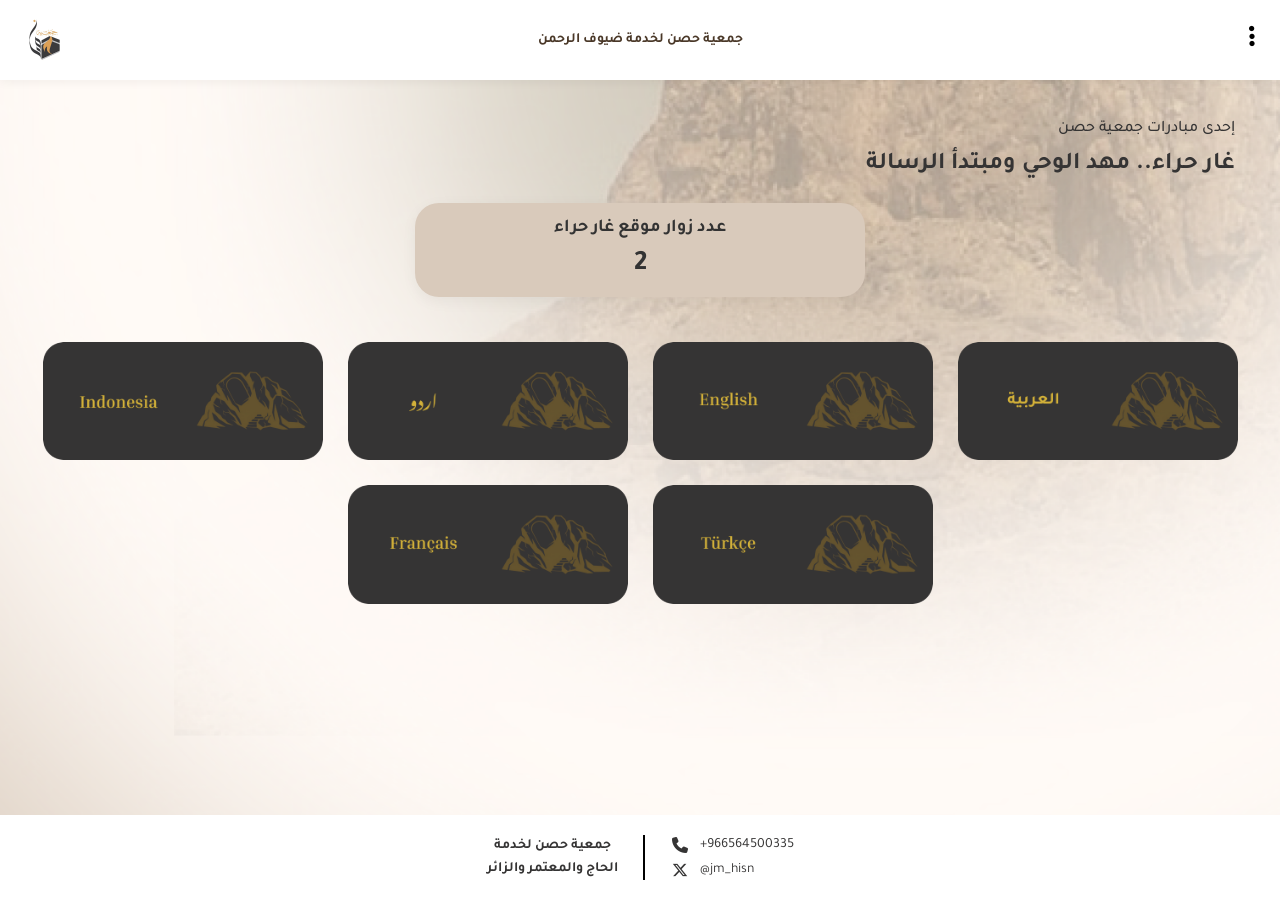
<file: index.html>
<!DOCTYPE html>
<html lang="ar" dir="rtl">
<head>
    <meta charset="UTF-8">
    <meta name="viewport" content="width=device-width, initial-scale=1.0">
    <title>Gar Hira | غار حراء</title>
    <link rel="preconnect" href="https://fonts.googleapis.com">
    <link rel="preconnect" href="https://fonts.gstatic.com" crossorigin>
    <link href="https://fonts.googleapis.com/css2?family=Amiri:wght@700&family=Tajawal:wght@500;700&display=swap" rel="stylesheet">
    <link href="https://fonts.googleapis.com/css2?family=Amiri:wght@700&family=Tajawal:wght@500;700&family=Noto+Nastaliq+Urdu:wght@400;700&display=swap" rel="stylesheet">
    <link rel="stylesheet" href="https://cdnjs.cloudflare.com/ajax/libs/font-awesome/6.5.1/css/all.min.css">
    <link rel="stylesheet" href="style.css">
    <meta name="viewport" content="width=device-width, initial-scale=1.0">
<script async src="https://www.googletagmanager.com/gtag/js?id=G-7QWNGRC65B"></script>
<script>
  window.dataLayer = window.dataLayer || [];
  function gtag(){dataLayer.push(arguments);}
  gtag('js', new Date());

  gtag('config', 'G-7QWNGRC65B');
</script>
</head>
<body>

<header>
    <div class="menu-btn" onclick="toggleDropdown()">
        <i class="fa-solid fa-ellipsis-vertical"></i>
        
        <div class="dropdown-menu" id="myDropdown">
            <a href="https://www.hisn.org.sa/" target="_blank" class="association-card">
                <div class="card-icon">
                    <i class="fa-solid fa-globe"></i>
                </div>
                <div class="card-content">
                    <span class="card-label">الموقع الرسمي</span>
                    <h4 class="card-title">موقع جمعية حصن</h4>
                </div>
                <div class="card-arrow">
                    <i class="fa-solid fa-chevron-right"></i>
                </div>
            </a>
        </div>
    </div>

    <div class="logo-area">
        <img src="logo.png.jpg" alt="Hisn Association Logo">
        <div class="logo-text">جمعية حصن لخدمة ضيوف الرحمن</div>
    </div>
</header>

    <section class="hero-section">
        <p class="sub-title">إحدى مبادرات جمعية حصن</p>
        <h1>غار حراء.. مهد الوحي ومبتدأ الرسالة</h1>
    </section>
<div class="custom-visitor-card">
    <h3 class="visitor-title">عدد زوار موقع غار حراء</h3>
    <div class="visitor-counter-box">
        <span id="ga-active-users">1</span>
    </div>
</div>
    <section class="lang-list">
        <a href="ar.html" class="lang-box"><img src="ar-btn.png.png" alt="العربية"></a>
        <a href="en.html" class="lang-box"><img src="en-btn.png.png" alt="English"></a>
        <a href="ur.html" class="lang-box"><img src="ur-btn.png.png" alt="اردو"></a>
        <a href="id.html" class="lang-box"><img src="id-btn.png.png" alt="Indonesia"></a>
        <a href="tr.html" class="lang-box"><img src="tr-btn.png.png" alt="Türkçe"></a>
        <a href="fr.html" class="lang-box"><img src="fr-btn.png.png" alt="Français"></a>
    </section>

    <footer>
        <div class="footer-container">
            <div class="footer-right">
                <div class="contact-item">
                    <span>+966564500335</span>
                    <i class="fa-solid fa-phone"></i>
                </div>
                <div class="contact-item">
                    <span>@jm_hisn</span>
                    <i class="fa-brands fa-x-twitter"></i>
                </div>
            </div>
            <div class="footer-divider"></div>
            <div class="footer-left">
                <p>جمعية حصن لخدمة</p>
                <p>الحاج والمعتمر والزائر</p>
            </div>
        </div>
    </footer>
<script>
function toggleDropdown() {
    document.getElementById("myDropdown").classList.toggle("show");
}

window.onclick = function(event) {
    if (!event.target.matches('.menu-btn') && !event.target.matches('.menu-btn *')) {
        var dropdowns = document.getElementsByClassName("dropdown-menu");
        for (var i = 0; i < dropdowns.length; i++) {
            var openDropdown = dropdowns[i];
            if (openDropdown.classList.contains('show')) {
                openDropdown.classList.remove('show');
            }
        }
    }
}
</script>
<script>
  window.addEventListener('load', function() {
      if (typeof gtag === 'function') {
          gtag('event', 'screen_view', {
              'app_name': 'hisn_project_counter',
              'screen_name': 'Main Screen Counter'
          });
          
          let counterElement = document.getElementById('ga-active-users');
          if (counterElement) {
              let gaCount = localStorage.getItem('ga_cached_views') || 1;
              gaCount = parseInt(gaCount) + 1;
              localStorage.setItem('ga_cached_views', gaCount);
              
              counterElement.innerText = gaCount.toLocaleString();
              counterElement.style.fontSize = "28px";
              counterElement.style.fontWeight = "bold";
              counterElement.style.color = "#333333";
          }
      }
  });
</script>
</body>
</html>
</file>
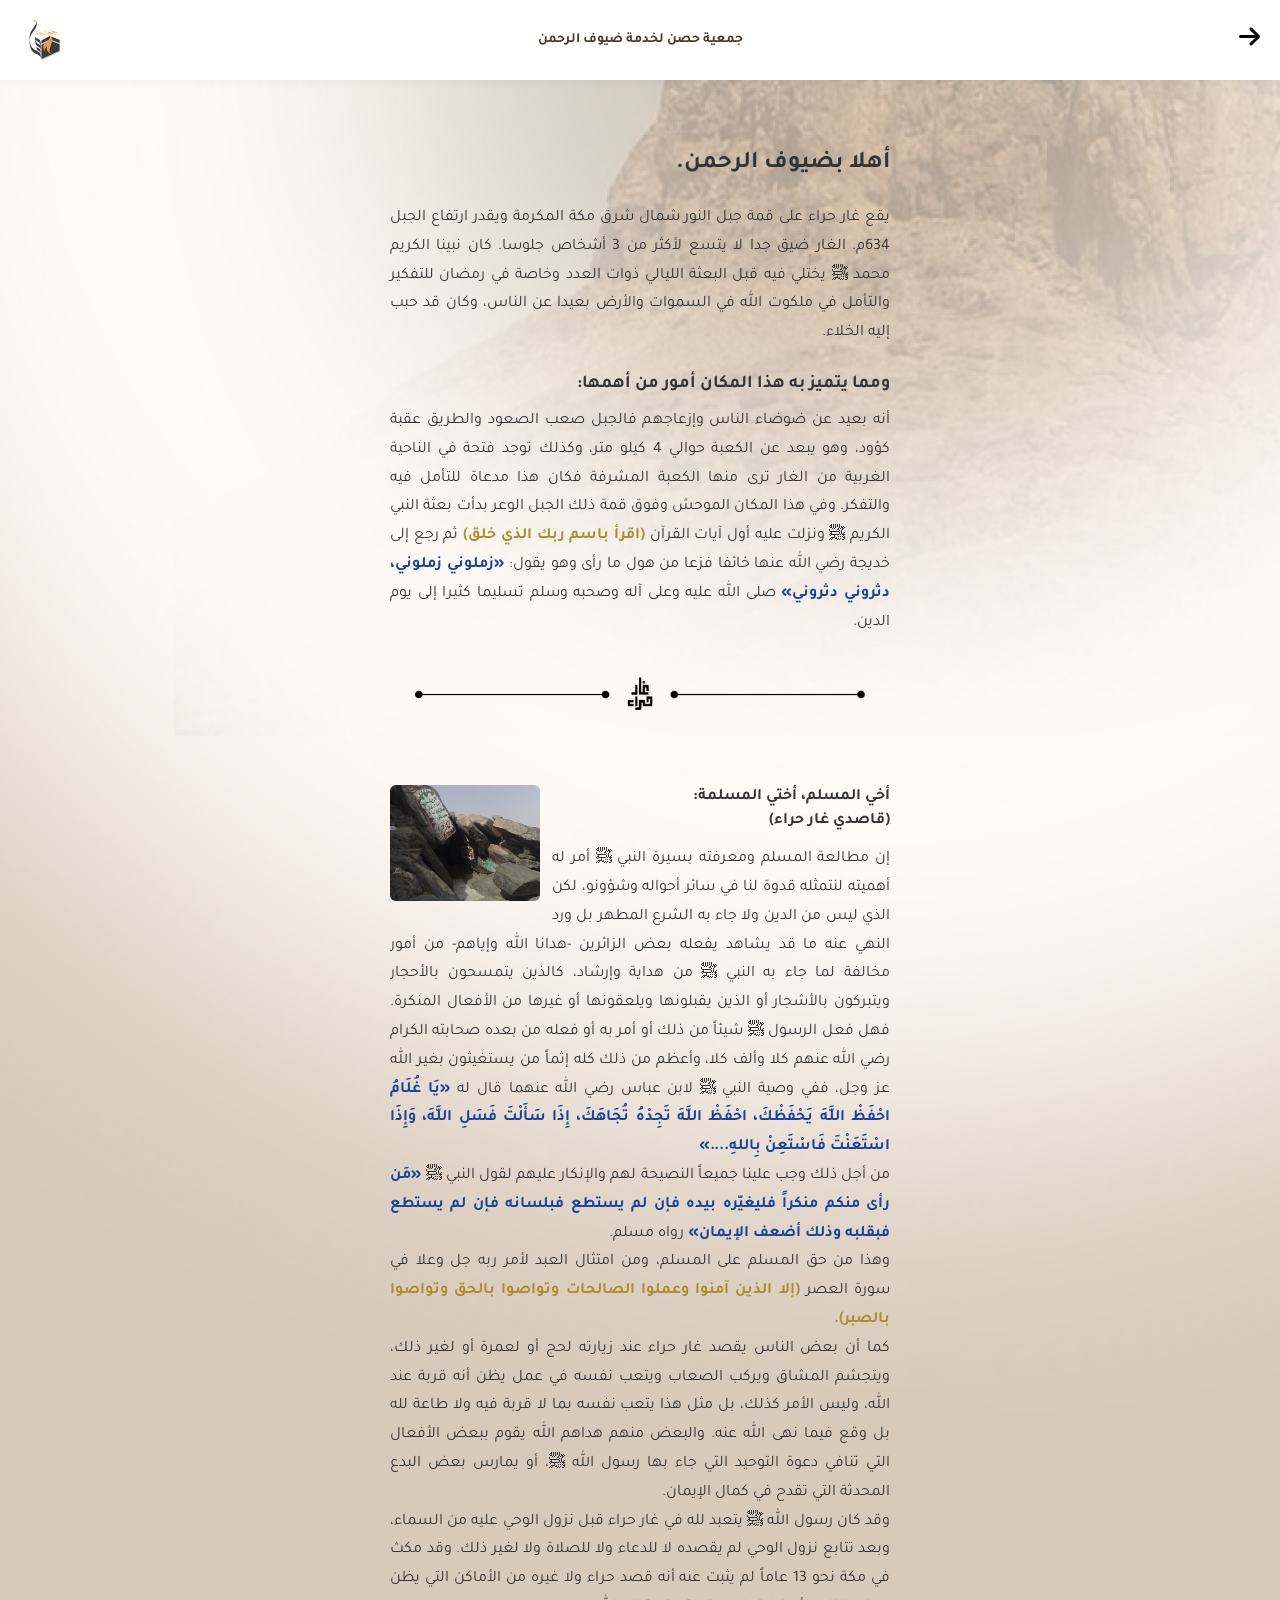
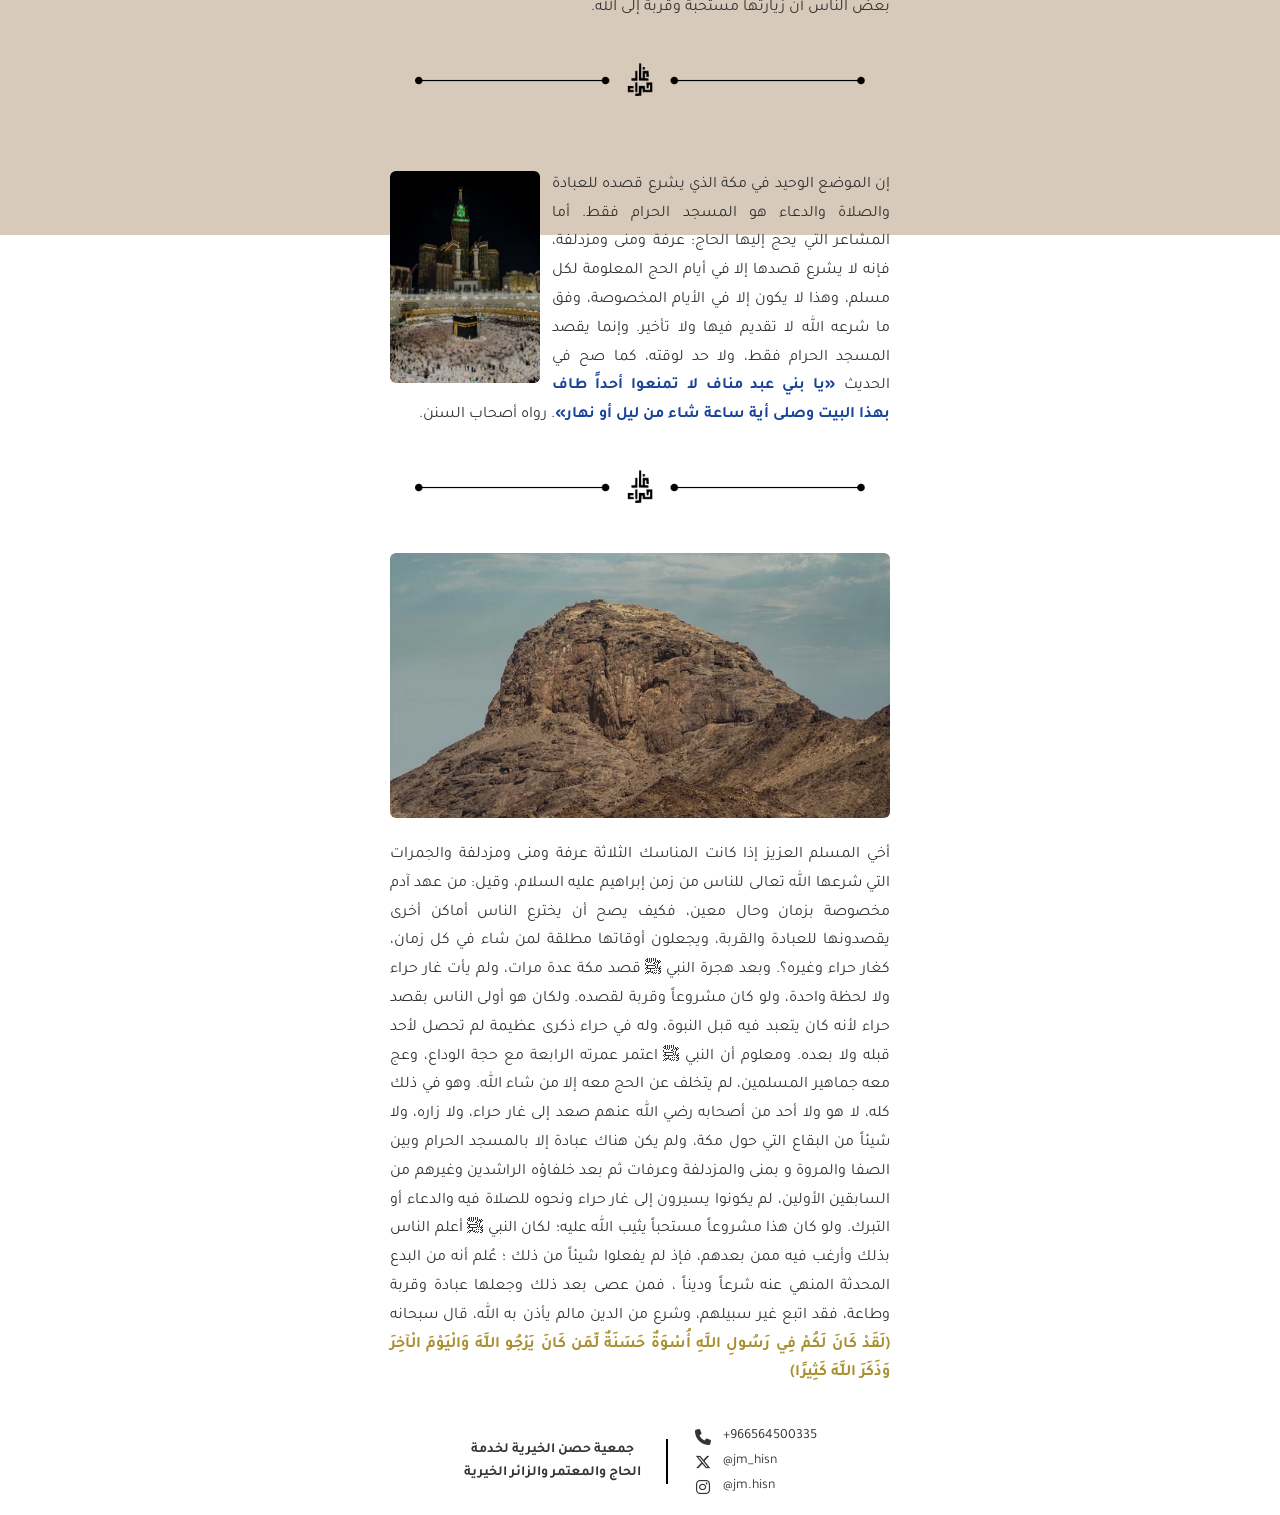
<file: ar.html>
<!DOCTYPE html>
<html lang="ar" dir="rtl">
<head>
    <meta charset="UTF-8">
    <meta name="viewport" content="width=device-width, initial-scale=1.0">
    <title>غار حراء | الصفحة الرئيسية</title>
    <link rel="preconnect" href="https://fonts.googleapis.com">
    <link rel="preconnect" href="https://fonts.gstatic.com" crossorigin>
    <link href="https://fonts.googleapis.com/css2?family=Tajawal:wght@500;700&display=swap" rel="stylesheet">
    <link rel="stylesheet" href="https://cdnjs.cloudflare.com/ajax/libs/font-awesome/6.5.1/css/all.min.css">
    <link rel="stylesheet" href="ar-style.css">
</head>
<body>

    <header>
        <a href="index.html" class="menu-btn">
            <i class="fa-solid fa-arrow-right"></i>
        </a>
        <div class="logo-area">
            <div class="logo-text">جمعية حصن لخدمة ضيوف الرحمن</div>
            <img src="logo.png.jpg" alt="شعار جمعية حصن">
        </div>
    </header>

    <main class="content-wrapper">
        <section class="article-section">
            <h2>أهلا بضيوف الرحمن.</h2>
            <p>يقع غار حراء على قمة جبل النور شمال شرق مكة المكرمة ويقدر ارتفاع الجبل 634م. الغار ضيق جدا لا يتسع لأكثر من 3 أشخاص جلوسا. كان نبينا الكريم محمد ﷺ يختلي فيه قبل البعثة الليالي ذوات العدد وخاصة في رمضان للتفكير والتأمل في ملكوت الله في السموات والأرض بعيدا عن الناس، وكان قد حبب إليه الخلاء.</p>
            
            <h3>ومما يتميز به هذا المكان أمور من أهمها:</h3>
            <p>أنه بعيد عن ضوضاء الناس وإزعاجهم فالجبل صعب الصعود والطريق عقبة كؤود، وهو يبعد عن الكعبة حوالي 4 كيلو متر، وكذلك توجد فتحة في الناحية الغربية من الغار ترى منها الكعبة المشرفة فكان هذا مدعاة للتأمل فيه والتفكر. وفي هذا المكان الموحش وفوق قمة ذلك الجبل الوعر بدأت بعثة النبي الكريم ﷺ ونزلت عليه أول آيات القرآن <span class="highlight-gold">(اقرأ باسم ربك الذي خلق)</span> ثم رجع إلى خديجة رضي الله عنها خائفا فزعا من هول ما رأى وهو يقول: <span class="highlight-blue">«زملوني زملوني، دثروني دثروني»</span> صلى الله عليه وعلى آله وصحبه وسلم تسليما كثيرا إلى يوم الدين.</p>
            
            <div class="divider-wrapper">
                <img src="ghara-title.png" alt="غار حراء" class="divider-image">
            </div>
        </section>

        <section class="info-section">
            <div class="info-block">
                <img src="ghar-photo.png" alt="صورة غار حراء" class="info-image">
                <h4 class="info-header">أخي المسلم، أختي المسلمة:<br>(قاصدي غار حراء)</h4>
                <p>إن مطالعة المسلم ومعرفته بسيرة النبي ﷺ أمر له أهميته لنتمثله قدوة لنا في سائر أحواله وشؤونو، لكن الذي ليس من الدين ولا جاء به الشرع المطهر بل ورد النهي عنه ما قد يشاهد يفعله بعض الزائرين -هدانا الله وإياهم- من أمور مخالفة لما جاء به النبي ﷺ من هداية وإرشاد، كالذين يتمسحون بالأحجار ويتبركون بالأشجار أو الذين يقبلونها ويلعقونها أو غيرها من الأفعال المنكرة. فهل فعل الرسول ﷺ شيئاً من ذلك أو أمر به أو فعله من بعده صحابته الكرام رضي الله عنهم كلا وألف كلا، وأعظم من ذلك كله إثماً من يستغيثون بغير الله عز وجل، ففي وصية النبي ﷺ لابن عباس رضي الله عنهما قال له <span class="highlight-blue">«يَا غُلَامُ احْفَظْ اللَّهَ يَحْفَظْكَ، احْفَظْ اللَّهَ تَجِدْهُ تُجَاهَكَ، إِذَا سَأَلْتَ فَسَلِ اللَّهَ، وَإِذَا اسْتَعَنْتَ فَاسْتَعِنْ بِاللهِ....»</span></p>
            </div>
        </section>

        <section class="article-section no-space-paragraphs">
            <p>من أجل ذلك وجب علينا جميعاً النصيحة لهم والإنكار عليهم لقول النبي ﷺ <span class="highlight-blue">«مَن رأى منكم منكراً فليغيّره بيده فإن لم يستطع فبلسانه فإن لم يستطع فبقلبه وذلك أضعف الإيمان»</span> رواه مسلم.</p>
            <p>وهذا من حق المسلم على المسلم، ومن امتثال العبد لأمر ربه جل وعلا في سورة العصر <span class="highlight-gold">(إلا الذين آمنوا وعملوا الصالحات وتواصوا بالحق وتواصوا بالصبر).</span></p>
            <p>كما أن بعض الناس يقصد غار حراء عند زيارته لحج أو لعمرة أو لغير ذلك، ويتجشم المشاق ويركب الصعاب ويتعب نفسه في عمل يظن أنه قربة عند الله، وليس الأمر كذلك، بل مثل هذا يتعب نفسه بما لا قربة فيه ولا طاعة لله بل وقع فيما نهى الله عنه. والبعض منهم هداهم الله يقوم ببعض الأفعال التي تنافي دعوة التوحيد التي جاء بها رسول الله ﷺ، أو يمارس بعض البدع المحدثة التي تقدح في كمال الإيمان.</p>
            <p>وقد كان رسول الله ﷺ يتعبد لله في غار حراء قبل نزول الوحي عليه من السماء، وبعد تتابع نزول الوحي لم يقصده لا للدعاء ولا للصلاة ولا لغير ذلك. وقد مكث في مكة نحو 13 عاماً لم يثبت عنه أنه قصد حراء ولا غيره من الأماكن التي يظن بعض الناس أن زيارتها مستحبة وقربة إلى الله.</p>
            
            <div class="divider-wrapper">
                <img src="ghara-title.png" alt="غار حراء">
            </div>
        </section>

        <section class="info-section">
            <div class="info-block">
                <img src="haram-photo.png" alt="المسجد الحرام" class="info-image">
                <p>إن الموضع الوحيد في مكة الذي يشرع قصده للعبادة والصلاة والدعاء هو المسجد الحرام فقط. أما المشاعر التي يحج إليها الحاج: عرفة ومنى ومزدلفة، فإنه لا يشرع قصدها إلا في أيام الحج المعلومة لكل مسلم، وهذا لا يكون إلا في الأيام المخصوصة، وفق ما شرعه الله لا تقديم فيها ولا تأخير. وإنما يقصد المسجد الحرام فقط، ولا حد لوقته، كما صح في الحديث <span class="highlight-blue">«يا بني عبد مناف لا تمنعوا أحداً طاف بهذا البيت وصلى أية ساعة شاء من ليل أو نهار»</span>. رواه أصحاب السنن.</p>
            </div>
        </section>

        <section class="article-section no-space-paragraphs">
            <div class="divider-wrapper">
                <img src="ghara-title.png" alt="غار حراء">
            </div>
            <div class="full-width-image-wrapper">
                <img src="mountain-photo.png" alt="جبل النور">
            </div>
            <p>أخي المسلم العزيز إذا كانت المناسك الثلاثة عرفة ومنى ومزدلفة والجمرات التي شرعها الله تعالى للناس من زمن إبراهيم عليه السلام، وقيل: من عهد آدم مخصوصة بزمان وحال معين، فكيف يصح أن يخترع الناس أماكن أخرى يقصدونها للعبادة والقربة، ويجعلون أوقاتها مطلقة لمن شاء في كل زمان، كغار حراء وغيره؟. وبعد هجرة النبي ﷺ قصد مكة عدة مرات، ولم يأت غار حراء ولا لحظة واحدة، ولو كان مشروعاً وقربة لقصده. ولكان هو أولى الناس بقصد حراء لأنه كان يتعبد فيه قبل النبوة، وله في حراء ذكرى عظيمة لم تحصل لأحد قبله ولا بعده. ومعلوم أن النبي ﷺ اعتمر عمرته الرابعة مع حجة الوداع، وعج معه جماهير المسلمين، لم يتخلف عن الحج معه إلا من شاء الله. وهو في ذلك كله، لا هو ولا أحد من أصحابه رضي الله عنهم صعد إلى غار حراء، ولا زاره، ولا شيئاً من البقاع التي حول مكة، ولم يكن هناك عبادة إلا بالمسجد الحرام وبين الصفا والمروة و بمنى والمزدلفة وعرفات ثم بعد خلفاؤه الراشدين وغيرهم من السابقين الأولين، لم يكونوا يسيرون إلى غار حراء ونحوه للصلاة فيه والدعاء أو التبرك. ولو كان هذا مشروعاً مستحباً يثيب الله عليه؛ لكان النبي ﷺ أعلم الناس بذلك وأرغب فيه ممن بعدهم، فإذ لم يفعلوا شيئاً من ذلك ؛ عُلم أنه من البدع المحدثة المنهي عنه شرعاً وديناً ، فمن عصى بعد ذلك وجعلها عبادة وقربة وطاعة، فقد اتبع غير سبيلهم، وشرع من الدين مالم يأذن به الله، قال سبحانه <span class="highlight-gold">(لَقَدْ كَانَ لَكُمْ فِي رَسُولِ اللَّهِ أُسْوَةٌ حَسَنَةٌ لِّمَن كَانَ يَرْجُو اللَّهَ وَالْيَوْمَ الْآخِرَ وَذَكَرَ اللَّهَ كَثِيرًا)</span></p>
        </section>
    </main>

<footer>
        <div class="footer-container">
            <div class="footer-right">
                <div class="contact-item">
                    <span>+966564500335</span>
                    <i class="fa-solid fa-phone"></i>
                </div>
                <a href="https://x.com/jm_hisn?s=21&t=_eLH1b8jPWpLH_gr51QyFw" target="_blank" class="contact-item" style="text-decoration: none; color: inherit;">
                    <span>@jm_hisn</span>
                    <i class="fa-brands fa-x-twitter"></i>
                </a>
                <a href="https://www.instagram.com/jm.hisn" target="_blank" class="contact-item" style="text-decoration: none; color: inherit;">
                    <span>@jm.hisn</span>
                    <i class="fa-brands fa-instagram"></i>
                </a>
            </div>
            <div class="footer-divider"></div>
            <div class="footer-left">
                <p>جمعية حصن الخيرية لخدمة</p>
                <p>الحاج والمعتمر والزائر الخيرية</p>
            </div>
        </div>
    </footer>

</body>
</html>
</file>
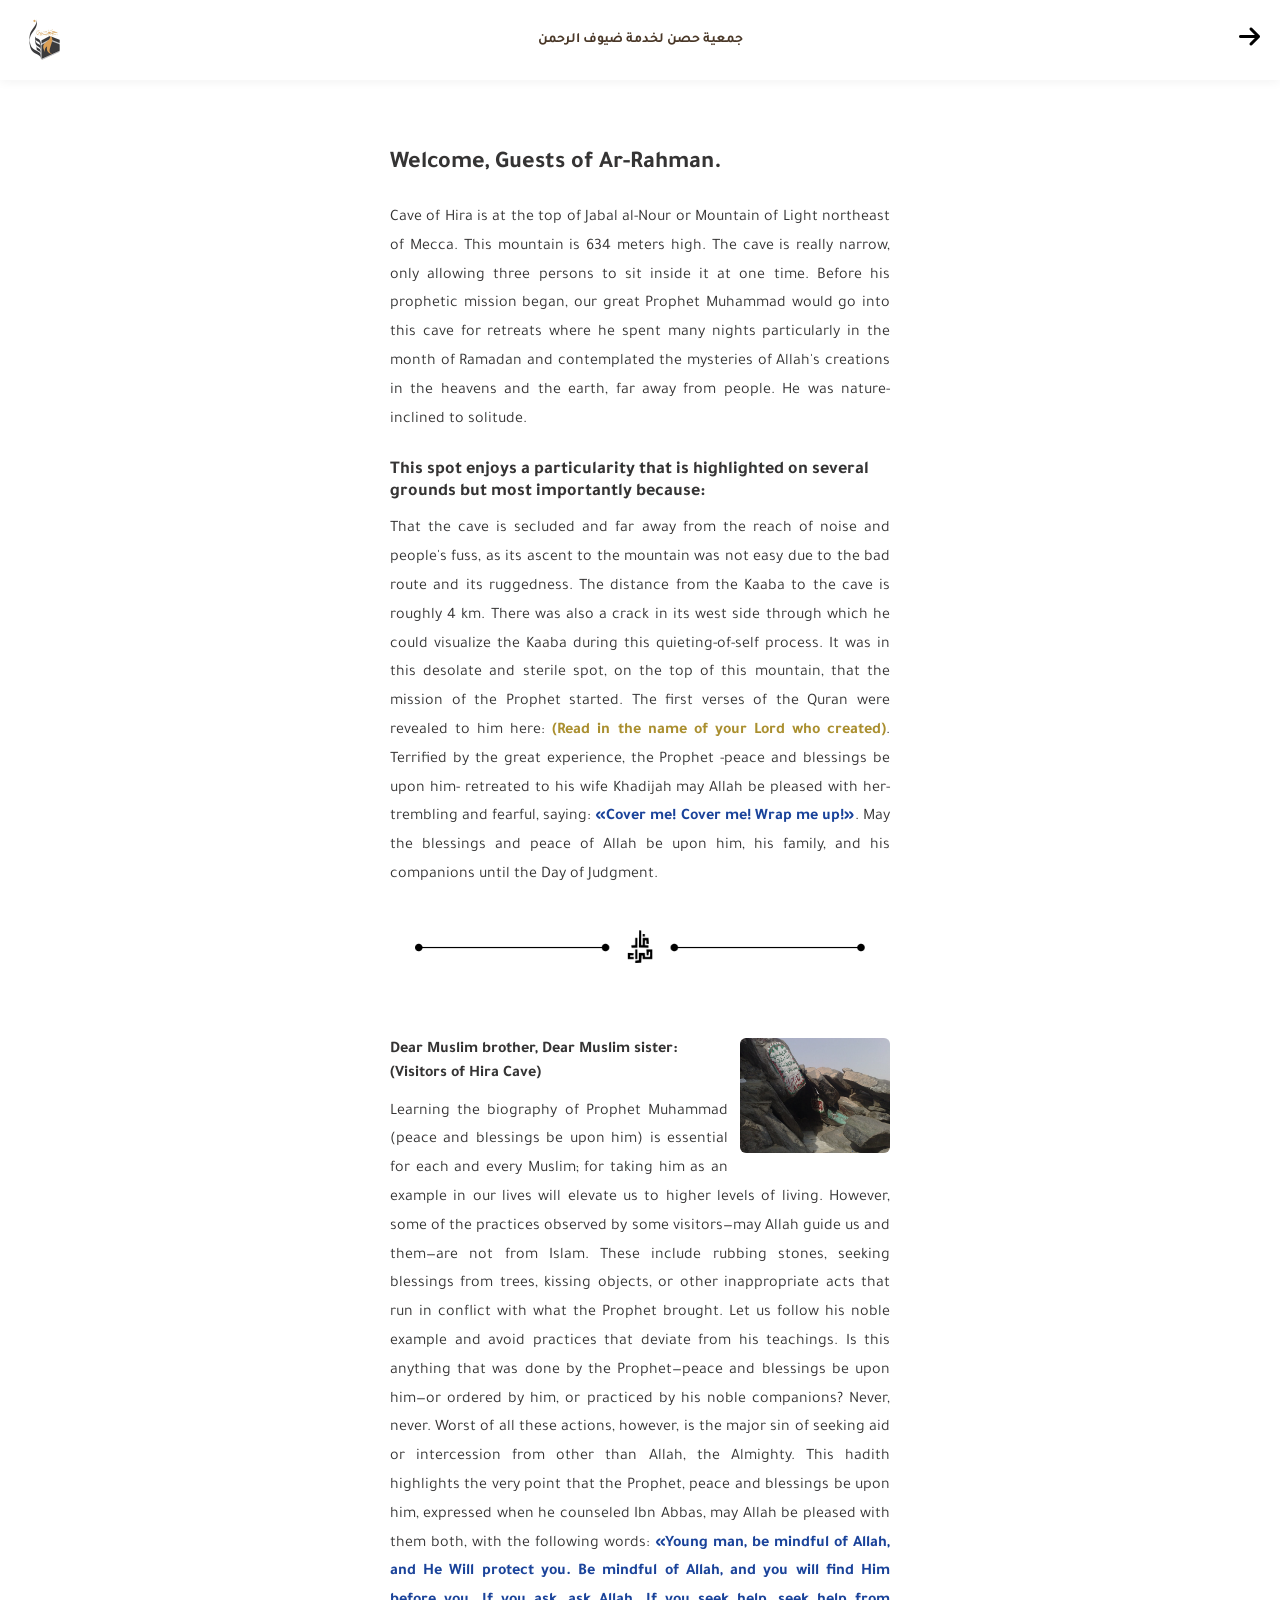
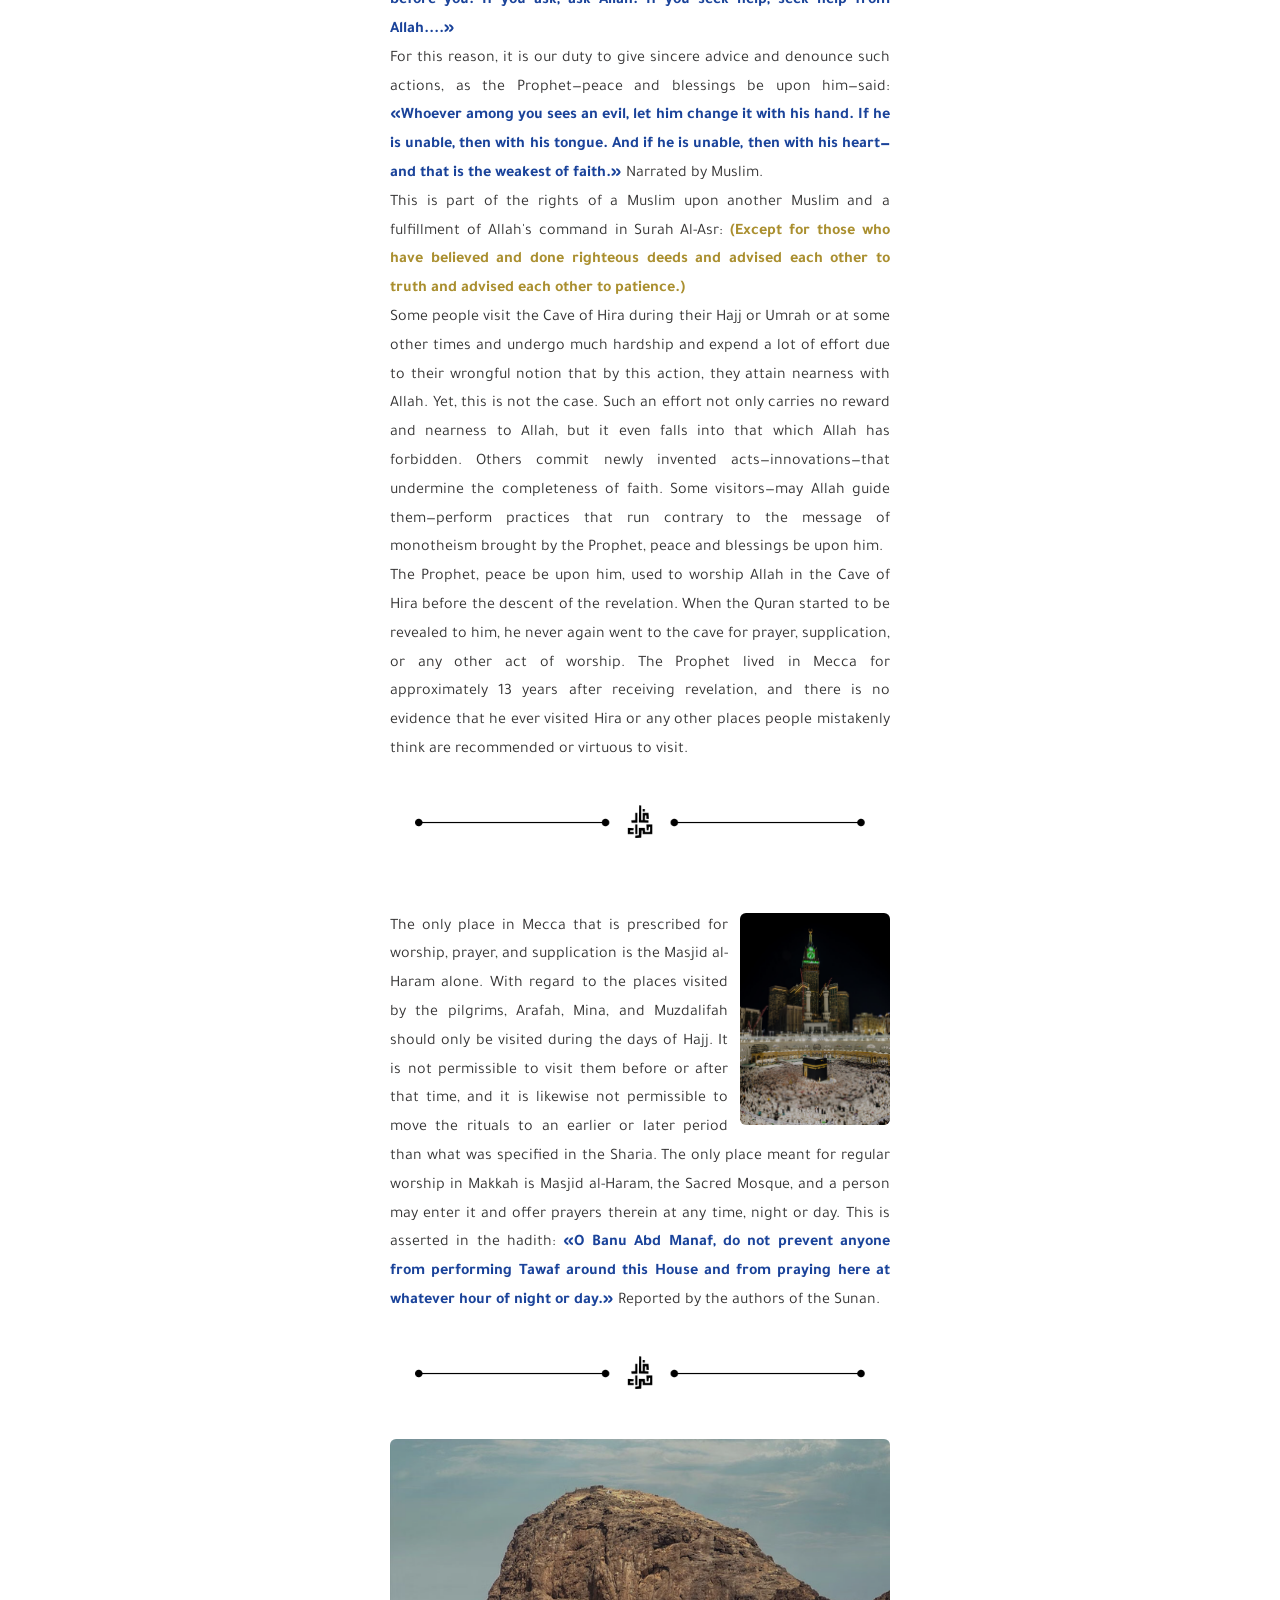
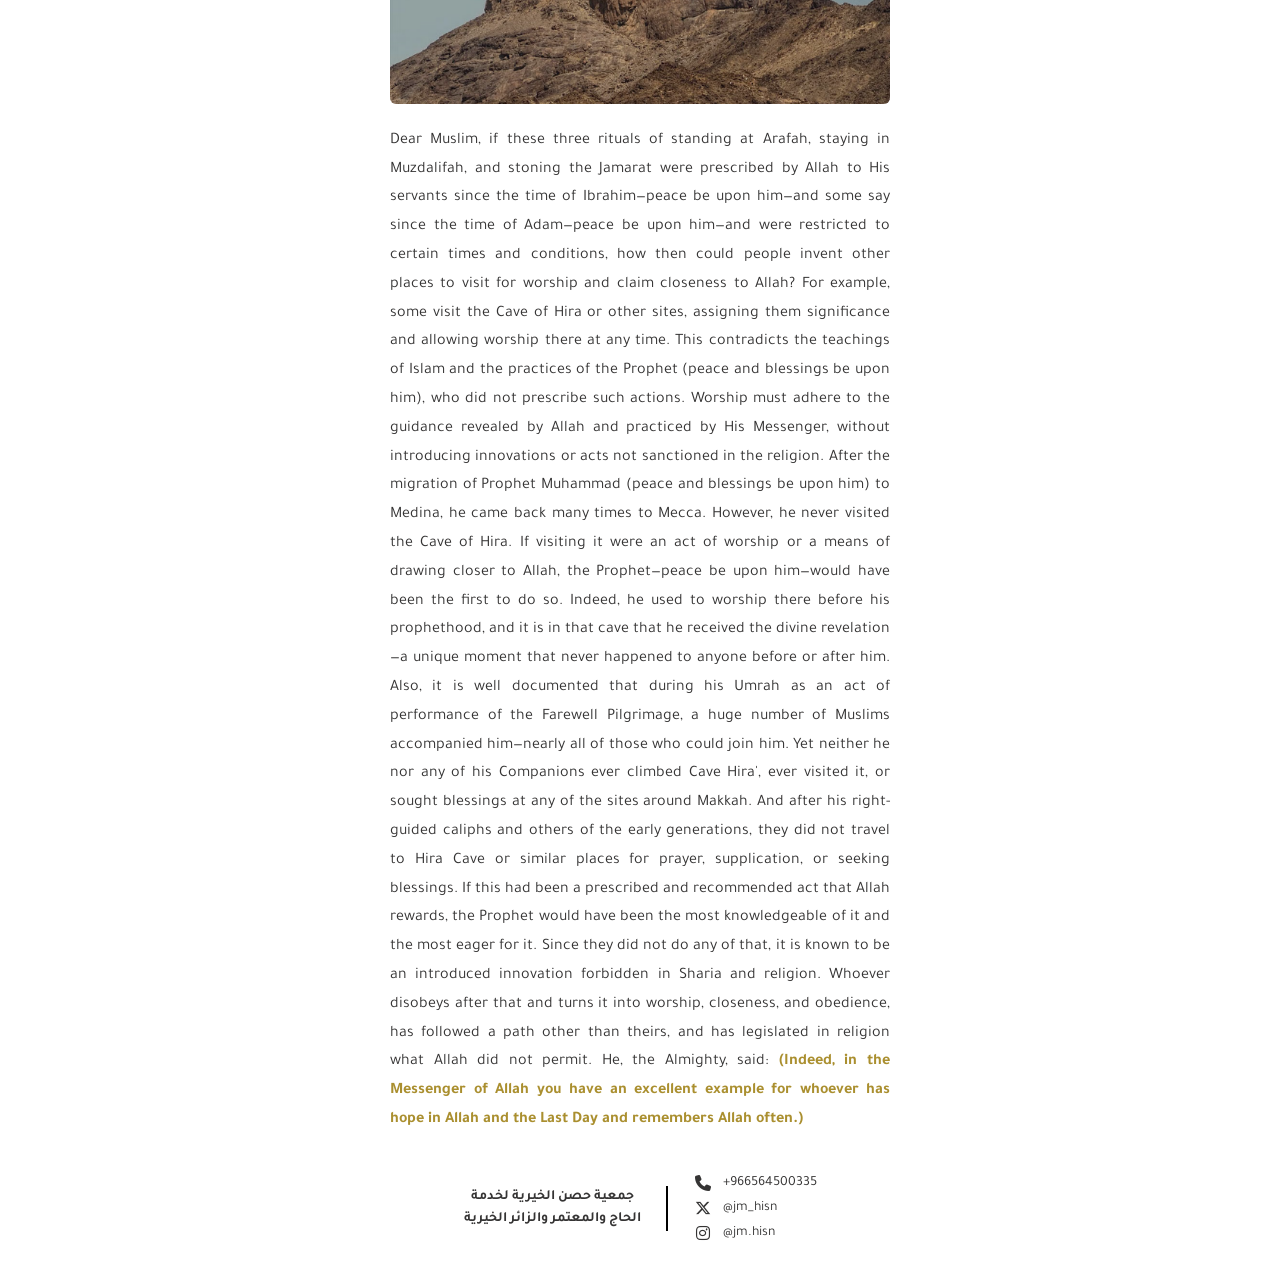
<file: en.html>
<!DOCTYPE html>
<html lang="en" dir="ltr">
<head>
    <meta charset="UTF-8">
    <meta name="viewport" content="width=device-width, initial-scale=1.0">
    <title>Gar Hira | Hira Cave</title>
    <link rel="preconnect" href="https://fonts.googleapis.com">
    <link rel="preconnect" href="https://fonts.gstatic.com" crossorigin>
    <link href="https://fonts.googleapis.com/css2?family=Tajawal:wght@500;700&display=swap" rel="stylesheet">
    <link rel="stylesheet" href="https://cdnjs.cloudflare.com/ajax/libs/font-awesome/6.5.1/css/all.min.css">
    <link rel="stylesheet" href="en-style.css">
    <meta name="viewport" content="width=device-width, initial-scale=1.0">

</head>
<body>

    <header>
        <a href="index.html" class="menu-btn">
            <i class="fa-solid fa-arrow-right"></i>
        </a>
        <div class="logo-area">
            <div class="logo-text">جمعية حصن لخدمة ضيوف الرحمن</div>
            <img src="logo.png.jpg" alt="شعار جمعية حصن">
        </div>
    </header>

    <main class="content-wrapper">
        <section class="article-section">
            <h2>Welcome, Guests of Ar-Rahman.</h2>
            <p>Cave of Hira is at the top of Jabal al-Nour or Mountain of Light northeast of Mecca. This mountain is 634 meters high. The cave is really narrow, only allowing three persons to sit inside it at one time. Before his prophetic mission began, our great Prophet Muhammad would go into this cave for retreats where he spent many nights particularly in the month of Ramadan and contemplated the mysteries of Allah's creations in the heavens and the earth, far away from people. He was nature-inclined to solitude.</p>
            
            <h3>This spot enjoys a particularity that is highlighted on several grounds but most importantly because:</h3>
            <p>That the cave is secluded and far away from the reach of noise and people's fuss, as its ascent to the mountain was not easy due to the bad route and its ruggedness. The distance from the Kaaba to the cave is roughly 4 km. There was also a crack in its west side through which he could visualize the Kaaba during this quieting-of-self process. It was in this desolate and sterile spot, on the top of this mountain, that the mission of the Prophet started. The first verses of the Quran were revealed to him here: <span class="highlight-gold">(Read in the name of your Lord who created)</span>. Terrified by the great experience, the Prophet -peace and blessings be upon him- retreated to his wife Khadijah may Allah be pleased with her- trembling and fearful, saying: <span class="highlight-blue">«Cover me! Cover me! Wrap me up!»</span>. May the blessings and peace of Allah be upon him, his family, and his companions until the Day of Judgment.</p>
            
            <div class="divider-wrapper">
                <img src="ghara-title.png" alt="Hira Cave" class="divider-image">
            </div>
        </section>

        <section class="info-section">
            <div class="info-block">
                <img src="ghar-photo.png" alt="Hira Cave Photo" class="info-image">
                <h4 class="info-header">Dear Muslim brother, Dear Muslim sister:<br>(Visitors of Hira Cave)</h4>
                <p>Learning the biography of Prophet Muhammad (peace and blessings be upon him) is essential for each and every Muslim; for taking him as an example in our lives will elevate us to higher levels of living. However, some of the practices observed by some visitors—may Allah guide us and them—are not from Islam. These include rubbing stones, seeking blessings from trees, kissing objects, or other inappropriate acts that run in conflict with what the Prophet brought. Let us follow his noble example and avoid practices that deviate from his teachings. Is this anything that was done by the Prophet—peace and blessings be upon him—or ordered by him, or practiced by his noble companions? Never, never. Worst of all these actions, however, is the major sin of seeking aid or intercession from other than Allah, the Almighty. This hadith highlights the very point that the Prophet, peace and blessings be upon him, expressed when he counseled Ibn Abbas, may Allah be pleased with them both, with the following words: <span class="highlight-blue">«Young man, be mindful of Allah, and He Will protect you. Be mindful of Allah, and you will find Him before you. If you ask, ask Allah. If you seek help, seek help from Allah....»</span></p>
            </div>
        </section>

        <section class="article-section no-space-paragraphs">
            <p>For this reason, it is our duty to give sincere advice and denounce such actions, as the Prophet—peace and blessings be upon him—said: <span class="highlight-blue">«Whoever among you sees an evil, let him change it with his hand. If he is unable, then with his tongue. And if he is unable, then with his heart—and that is the weakest of faith.»</span> Narrated by Muslim.</p>
            <p>This is part of the rights of a Muslim upon another Muslim and a fulfillment of Allah's command in Surah Al-Asr: <span class="highlight-gold">(Except for those who have believed and done righteous deeds and advised each other to truth and advised each other to patience.)</span></p>
            <p>Some people visit the Cave of Hira during their Hajj or Umrah or at some other times and undergo much hardship and expend a lot of effort due to their wrongful notion that by this action, they attain nearness with Allah. Yet, this is not the case. Such an effort not only carries no reward and nearness to Allah, but it even falls into that which Allah has forbidden. Others commit newly invented acts—innovations—that undermine the completeness of faith. Some visitors—may Allah guide them—perform practices that run contrary to the message of monotheism brought by the Prophet, peace and blessings be upon him.</p>
            <p>The Prophet, peace be upon him, used to worship Allah in the Cave of Hira before the descent of the revelation. When the Quran started to be revealed to him, he never again went to the cave for prayer, supplication, or any other act of worship. The Prophet lived in Mecca for approximately 13 years after receiving revelation, and there is no evidence that he ever visited Hira or any other places people mistakenly think are recommended or virtuous to visit.</p>
            
            <div class="divider-wrapper">
                <img src="ghara-title.png" alt="Hira Cave">
            </div>
        </section>

        <section class="info-section">
            <div class="info-block">
                <img src="haram-photo.png" alt="Al-Masjid Al-Haram" class="info-image">
                <p>The only place in Mecca that is prescribed for worship, prayer, and supplication is the Masjid al-Haram alone. With regard to the places visited by the pilgrims, Arafah, Mina, and Muzdalifah should only be visited during the days of Hajj. It is not permissible to visit them before or after that time, and it is likewise not permissible to move the rituals to an earlier or later period than what was specified in the Sharia. The only place meant for regular worship in Makkah is Masjid al-Haram, the Sacred Mosque, and a person may enter it and offer prayers therein at any time, night or day. This is asserted in the hadith: <span class="highlight-blue">«O Banu Abd Manaf, do not prevent anyone from performing Tawaf around this House and from praying here at whatever hour of night or day.»</span> Reported by the authors of the Sunan.</p>
            </div>
        </section>

        <section class="article-section no-space-paragraphs">
            <div class="divider-wrapper">
                <img src="ghara-title.png" alt="Hira Cave">
            </div>
            <div class="full-width-image-wrapper">
                <img src="mountain-photo.png" alt="Jabal Al-Noor">
            </div>
            <p>Dear Muslim, if these three rituals of standing at Arafah, staying in Muzdalifah, and stoning the Jamarat were prescribed by Allah to His servants since the time of Ibrahim—peace be upon him—and some say since the time of Adam—peace be upon him—and were restricted to certain times and conditions, how then could people invent other places to visit for worship and claim closeness to Allah? For example, some visit the Cave of Hira or other sites, assigning them significance and allowing worship there at any time. This contradicts the teachings of Islam and the practices of the Prophet (peace and blessings be upon him), who did not prescribe such actions. Worship must adhere to the guidance revealed by Allah and practiced by His Messenger, without introducing innovations or acts not sanctioned in the religion. After the migration of Prophet Muhammad (peace and blessings be upon him) to Medina, he came back many times to Mecca. However, he never visited the Cave of Hira. If visiting it were an act of worship or a means of drawing closer to Allah, the Prophet—peace be upon him—would have been the first to do so. Indeed, he used to worship there before his prophethood, and it is in that cave that he received the divine revelation—a unique moment that never happened to anyone before or after him. Also, it is well documented that during his Umrah as an act of performance of the Farewell Pilgrimage, a huge number of Muslims accompanied him—nearly all of those who could join him. Yet neither he nor any of his Companions ever climbed Cave Hira', ever visited it, or sought blessings at any of the sites around Makkah. And after his right-guided caliphs and others of the early generations, they did not travel to Hira Cave or similar places for prayer, supplication, or seeking blessings. If this had been a prescribed and recommended act that Allah rewards, the Prophet would have been the most knowledgeable of it and the most eager for it. Since they did not do any of that, it is known to be an introduced innovation forbidden in Sharia and religion. Whoever disobeys after that and turns it into worship, closeness, and obedience, has followed a path other than theirs, and has legislated in religion what Allah did not permit. He, the Almighty, said: <span class="highlight-gold">(Indeed, in the Messenger of Allah you have an excellent example for whoever has hope in Allah and the Last Day and remembers Allah often.)</span></p>
        </section>
    </main>

<footer>
        <div class="footer-container">
            <div class="footer-right">
                <div class="contact-item">
                    <span>+966564500335</span>
                    <i class="fa-solid fa-phone"></i>
                </div>
                <a href="https://x.com/jm_hisn?s=21&t=_eLH1b8jPWpLH_gr51QyFw" target="_blank" class="contact-item" style="text-decoration: none; color: inherit;">
                    <span>@jm_hisn</span>
                    <i class="fa-brands fa-x-twitter"></i>
                </a>
                <a href="https://www.instagram.com/jm.hisn" target="_blank" class="contact-item" style="text-decoration: none; color: inherit;">
                    <span>@jm.hisn</span>
                    <i class="fa-brands fa-instagram"></i>
                </a>
            </div>
            <div class="footer-divider"></div>
            <div class="footer-left">
                <p>جمعية حصن الخيرية لخدمة</p>
                <p>الحاج والمعتمر والزائر الخيرية</p>
            </div>
        </div>
    </footer>

</body>
</html>
</file>
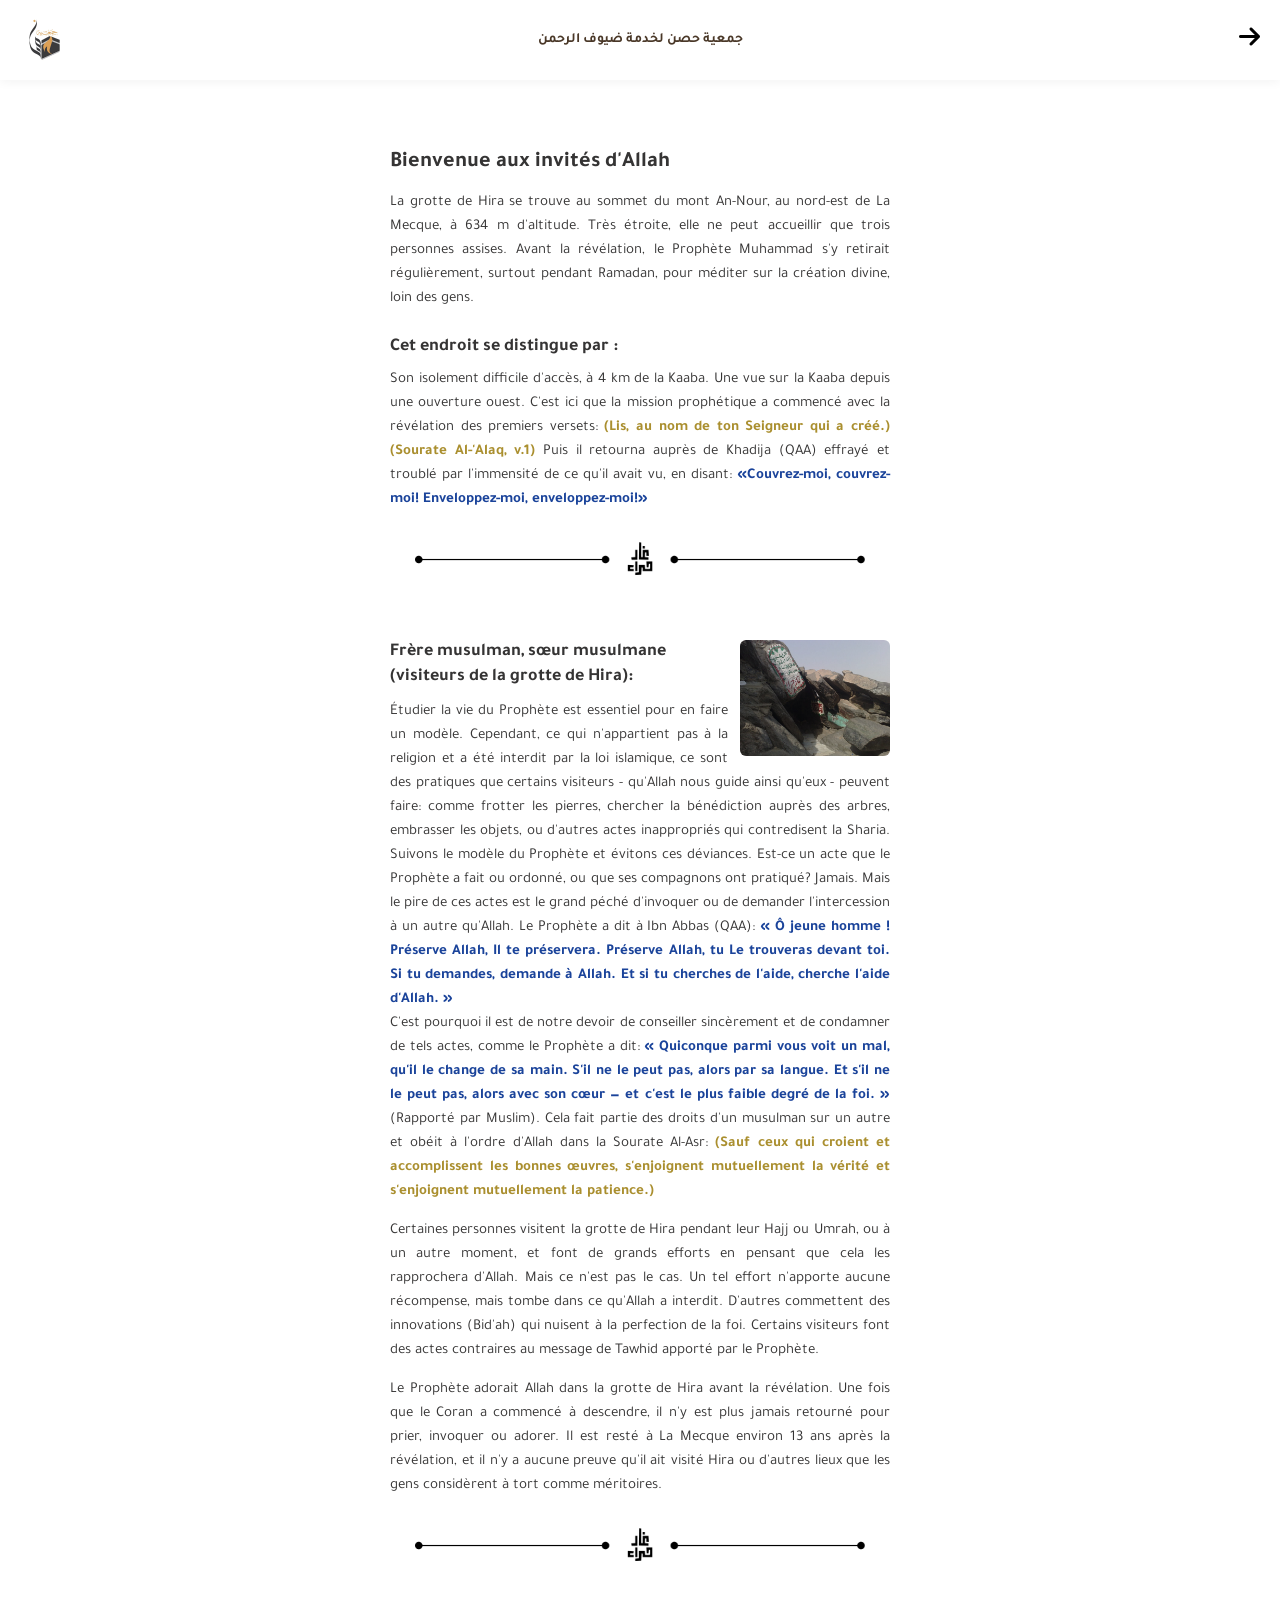
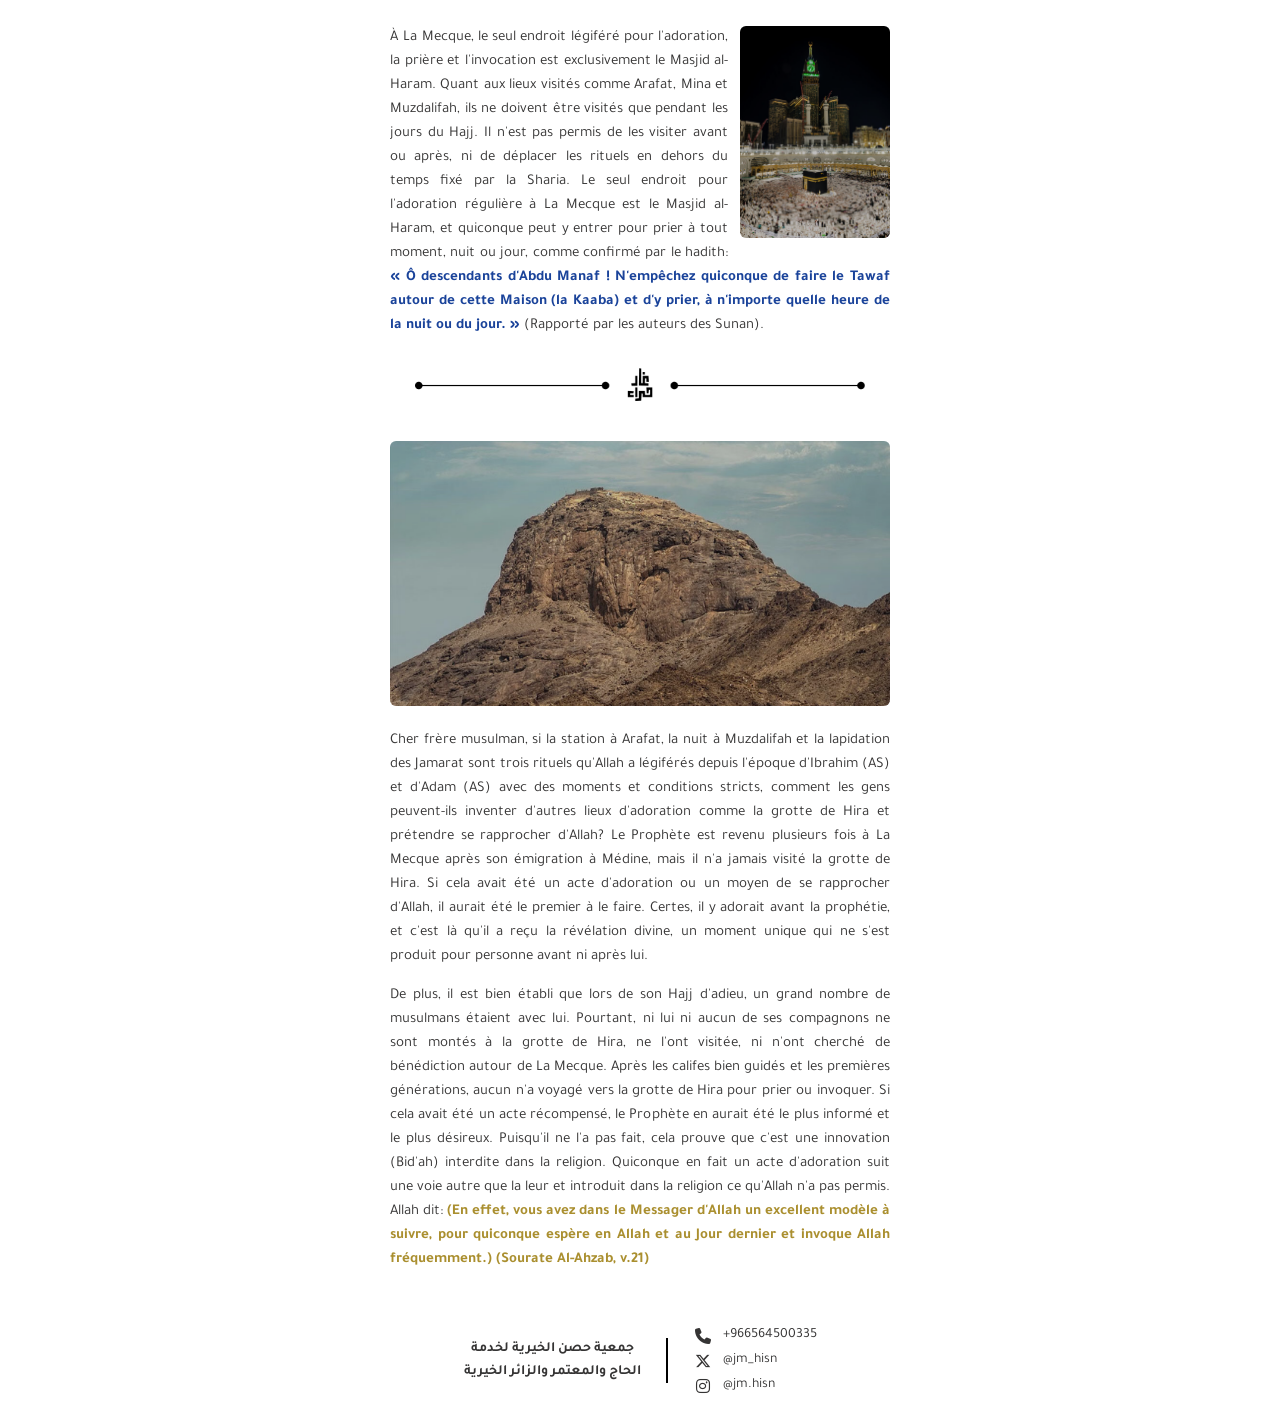
<file: fr.html>
<!DOCTYPE html>
<html lang="fr" dir="ltr">
<head>
    <meta charset="UTF-8">
    <meta name="viewport" content="width=device-width, initial-scale=1.0">
    <title>La Grotte de Hira | Hira Cave</title>
    <link rel="preconnect" href="https://fonts.googleapis.com">
    <link rel="preconnect" href="https://fonts.gstatic.com" crossorigin>
    <link href="https://fonts.googleapis.com/css2?family=Tajawal:wght@500;700&display=swap" rel="stylesheet">
    <link rel="stylesheet" href="https://cdnjs.cloudflare.com/ajax/libs/font-awesome/6.5.1/css/all.min.css">
    <link rel="stylesheet" href="fr-style.css">
</head>
<body>

    <header>
        <a href="index.html" class="menu-btn">
            <i class="fa-solid fa-arrow-right"></i>
        </a>
        <div class="logo-area">
            <img src="logo.png.jpg" alt="Hisn Association Logo">
            <div class="logo-text">جمعية حصن لخدمة ضيوف الرحمن</div>
        </div>
    </header>

    <main class="content-wrapper">
        <section class="article-section">
            <h2>Bienvenue aux invités d'Allah</h2>
            <p>La grotte de Hira se trouve au sommet du mont An-Nour, au nord-est de La Mecque, à 634 m d'altitude. Très étroite, elle ne peut accueillir que trois personnes assises. Avant la révélation, le Prophète Muhammad s'y retirait régulièrement, surtout pendant Ramadan, pour méditer sur la création divine, loin des gens.</p>
            
            <h3>Cet endroit se distingue par :</h3>
            <p>Son isolement difficile d'accès, à 4 km de la Kaaba. Une vue sur la Kaaba depuis une ouverture ouest. C'est ici que la mission prophétique a commencé avec la révélation des premiers versets: <span class="highlight-gold">(Lis, au nom de ton Seigneur qui a créé.) (Sourate Al-'Alaq, v.1)</span> Puis il retourna auprès de Khadija (QAA) effrayé et troublé par l'immensité de ce qu'il avait vu, en disant: <span class="highlight-blue">«Couvrez-moi, couvrez-moi! Enveloppez-moi, enveloppez-moi!»</span></p>
            
            <div class="divider-wrapper">
                <img src="ghara-title.png" alt="Hira Title" class="divider-image">
            </div>
        </section>

        <section class="info-section">
            <div class="info-block">
                <img src="ghar-photo.png" alt="Hira Cave Photo" class="info-image">
                <h4 class="info-header">Frère musulman, sœur musulmane (visiteurs de la grotte de Hira):</h4>
                <p>Étudier la vie du Prophète est essentiel pour en faire un modèle. Cependant, ce qui n'appartient pas à la religion et a été interdit par la loi islamique, ce sont des pratiques que certains visiteurs - qu'Allah nous guide ainsi qu'eux - peuvent faire: comme frotter les pierres, chercher la bénédiction auprès des arbres, embrasser les objets, ou d'autres actes inappropriés qui contredisent la Sharia. Suivons le modèle du Prophète et évitons ces déviances. Est-ce un acte que le Prophète a fait ou ordonné, ou que ses compagnons ont pratiqué? Jamais. Mais le pire de ces actes est le grand péché d'invoquer ou de demander l'intercession à un autre qu'Allah. Le Prophète a dit à Ibn Abbas (QAA): <span class="highlight-blue">« Ô jeune homme ! Préserve Allah, Il te préservera. Préserve Allah, tu Le trouveras devant toi. Si tu demandes, demande à Allah. Et si tu cherches de l'aide, cherche l'aide d'Allah. »</span></p>
            </div>
        </section>

        <section class="article-section no-space-paragraphs">
            <p>C'est pourquoi il est de notre devoir de conseiller sincèrement et de condamner de tels actes, comme le Prophète a dit: <span class="highlight-blue">« Quiconque parmi vous voit un mal, qu'il le change de sa main. S'il ne le peut pas, alors par sa langue. Et s'il ne le peut pas, alors avec son cœur — et c'est le plus faible degré de la foi. »</span> (Rapporté par Muslim). Cela fait partie des droits d'un musulman sur un autre et obéit à l'ordre d'Allah dans la Sourate Al-Asr: <span class="highlight-gold">(Sauf ceux qui croient et accomplissent les bonnes œuvres, s'enjoignent mutuellement la vérité et s'enjoignent mutuellement la patience.)</span></p>
            <p>Certaines personnes visitent la grotte de Hira pendant leur Hajj ou Umrah, ou à un autre moment, et font de grands efforts en pensant que cela les rapprochera d'Allah. Mais ce n'est pas le cas. Un tel effort n'apporte aucune récompense, mais tombe dans ce qu'Allah a interdit. D'autres commettent des innovations (Bid'ah) qui nuisent à la perfection de la foi. Certains visiteurs font des actes contraires au message de Tawhid apporté par le Prophète.</p>
            <p>Le Prophète adorait Allah dans la grotte de Hira avant la révélation. Une fois que le Coran a commencé à descendre, il n'y est plus jamais retourné pour prier, invoquer ou adorer. Il est resté à La Mecque environ 13 ans après la révélation, et il n'y a aucune preuve qu'il ait visité Hira ou d'autres lieux que les gens considèrent à tort comme méritoires.</p>
            
            <div class="divider-wrapper">
                <img src="ghara-title.png" alt="Hira Title">
            </div>
        </section>

        <section class="info-section">
            <div class="info-block">
                <img src="haram-photo.png" alt="Al-Masjid Al-Haram" class="info-image">
                <p>À La Mecque, le seul endroit légiféré pour l'adoration, la prière et l'invocation est exclusivement le Masjid al-Haram. Quant aux lieux visités comme Arafat, Mina et Muzdalifah, ils ne doivent être visités que pendant les jours du Hajj. Il n'est pas permis de les visiter avant ou après, ni de déplacer les rituels en dehors du temps fixé par la Sharia. Le seul endroit pour l'adoration régulière à La Mecque est le Masjid al-Haram, et quiconque peut y entrer pour prier à tout moment, nuit ou jour, comme confirmé par le hadith: <span class="highlight-blue">« Ô descendants d'Abdu Manaf ! N'empêchez quiconque de faire le Tawaf autour de cette Maison (la Kaaba) et d'y prier, à n'importe quelle heure de la nuit ou du jour. »</span> (Rapporté par les auteurs des Sunan).</p>
            </div>
        </section>

        <section class="article-section no-space-paragraphs">
            <div class="divider-wrapper">
                <img src="ghara-title.png" alt="Hira Title">
            </div>
            <div class="full-width-image-wrapper">
                <img src="mountain-photo.png" alt="Jabal Al-Noor">
            </div>
            <p>Cher frère musulman, si la station à Arafat, la nuit à Muzdalifah et la lapidation des Jamarat sont trois rituels qu'Allah a légiférés depuis l'époque d'Ibrahim (AS) et d'Adam (AS) avec des moments et conditions stricts, comment les gens peuvent-ils inventer d'autres lieux d'adoration comme la grotte de Hira et prétendre se rapprocher d'Allah? Le Prophète est revenu plusieurs fois à La Mecque après son émigration à Médine, mais il n'a jamais visité la grotte de Hira. Si cela avait été un acte d'adoration ou un moyen de se rapprocher d'Allah, il aurait été le premier à le faire. Certes, il y adorait avant la prophétie, et c'est là qu'il a reçu la révélation divine, un moment unique qui ne s'est produit pour personne avant ni après lui.</p>
            <p>De plus, il est bien établi que lors de son Hajj d'adieu, un grand nombre de musulmans étaient avec lui. Pourtant, ni lui ni aucun de ses compagnons ne sont montés à la grotte de Hira, ne l'ont visitée, ni n'ont cherché de bénédiction autour de La Mecque. Après les califes bien guidés et les premières générations, aucun n'a voyagé vers la grotte de Hira pour prier ou invoquer. Si cela avait été un acte récompensé, le Prophète en aurait été le plus informé et le plus désireux. Puisqu'il ne l'a pas fait, cela prouve que c'est une innovation (Bid'ah) interdite dans la religion. Quiconque en fait un acte d'adoration suit une voie autre que la leur et introduit dans la religion ce qu'Allah n'a pas permis. Allah dit: <span class="highlight-gold">(En effet, vous avez dans le Messager d'Allah un excellent modèle à suivre, pour quiconque espère en Allah et au Jour dernier et invoque Allah fréquemment.) (Sourate Al-Ahzab, v.21)</span></p>
        </section>
    </main>

<footer>
        <div class="footer-container">
            <div class="footer-right">
                <div class="contact-item">
                    <span>+966564500335</span>
                    <i class="fa-solid fa-phone"></i>
                </div>
                <a href="https://x.com/jm_hisn?s=21&t=_eLH1b8jPWpLH_gr51QyFw" target="_blank" class="contact-item" style="text-decoration: none; color: inherit;">
                    <span>@jm_hisn</span>
                    <i class="fa-brands fa-x-twitter"></i>
                </a>
                <a href="https://www.instagram.com/jm.hisn" target="_blank" class="contact-item" style="text-decoration: none; color: inherit;">
                    <span>@jm.hisn</span>
                    <i class="fa-brands fa-instagram"></i>
                </a>
            </div>
            <div class="footer-divider"></div>
            <div class="footer-left">
                <p>جمعية حصن الخيرية لخدمة</p>
                <p>الحاج والمعتمر والزائر الخيرية</p>
            </div>
        </div>
    </footer>

</body>
</html>
</file>
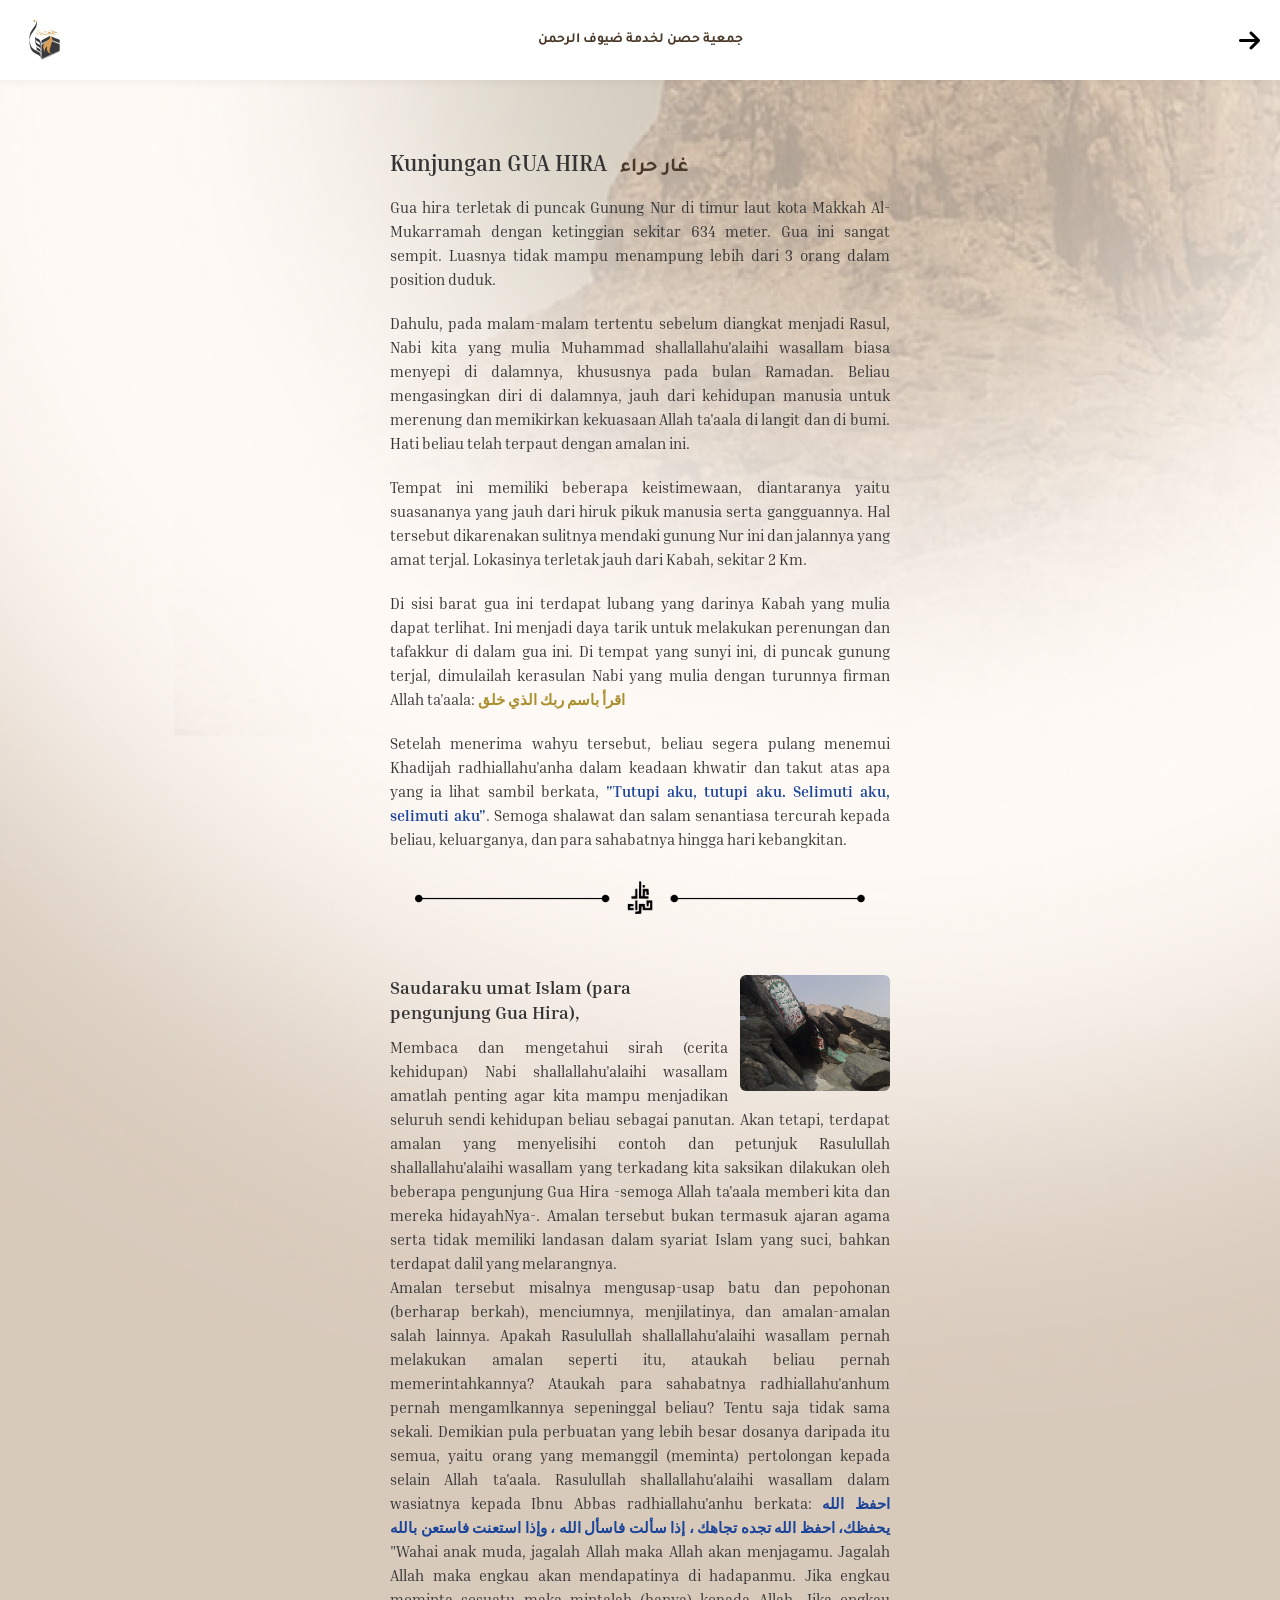
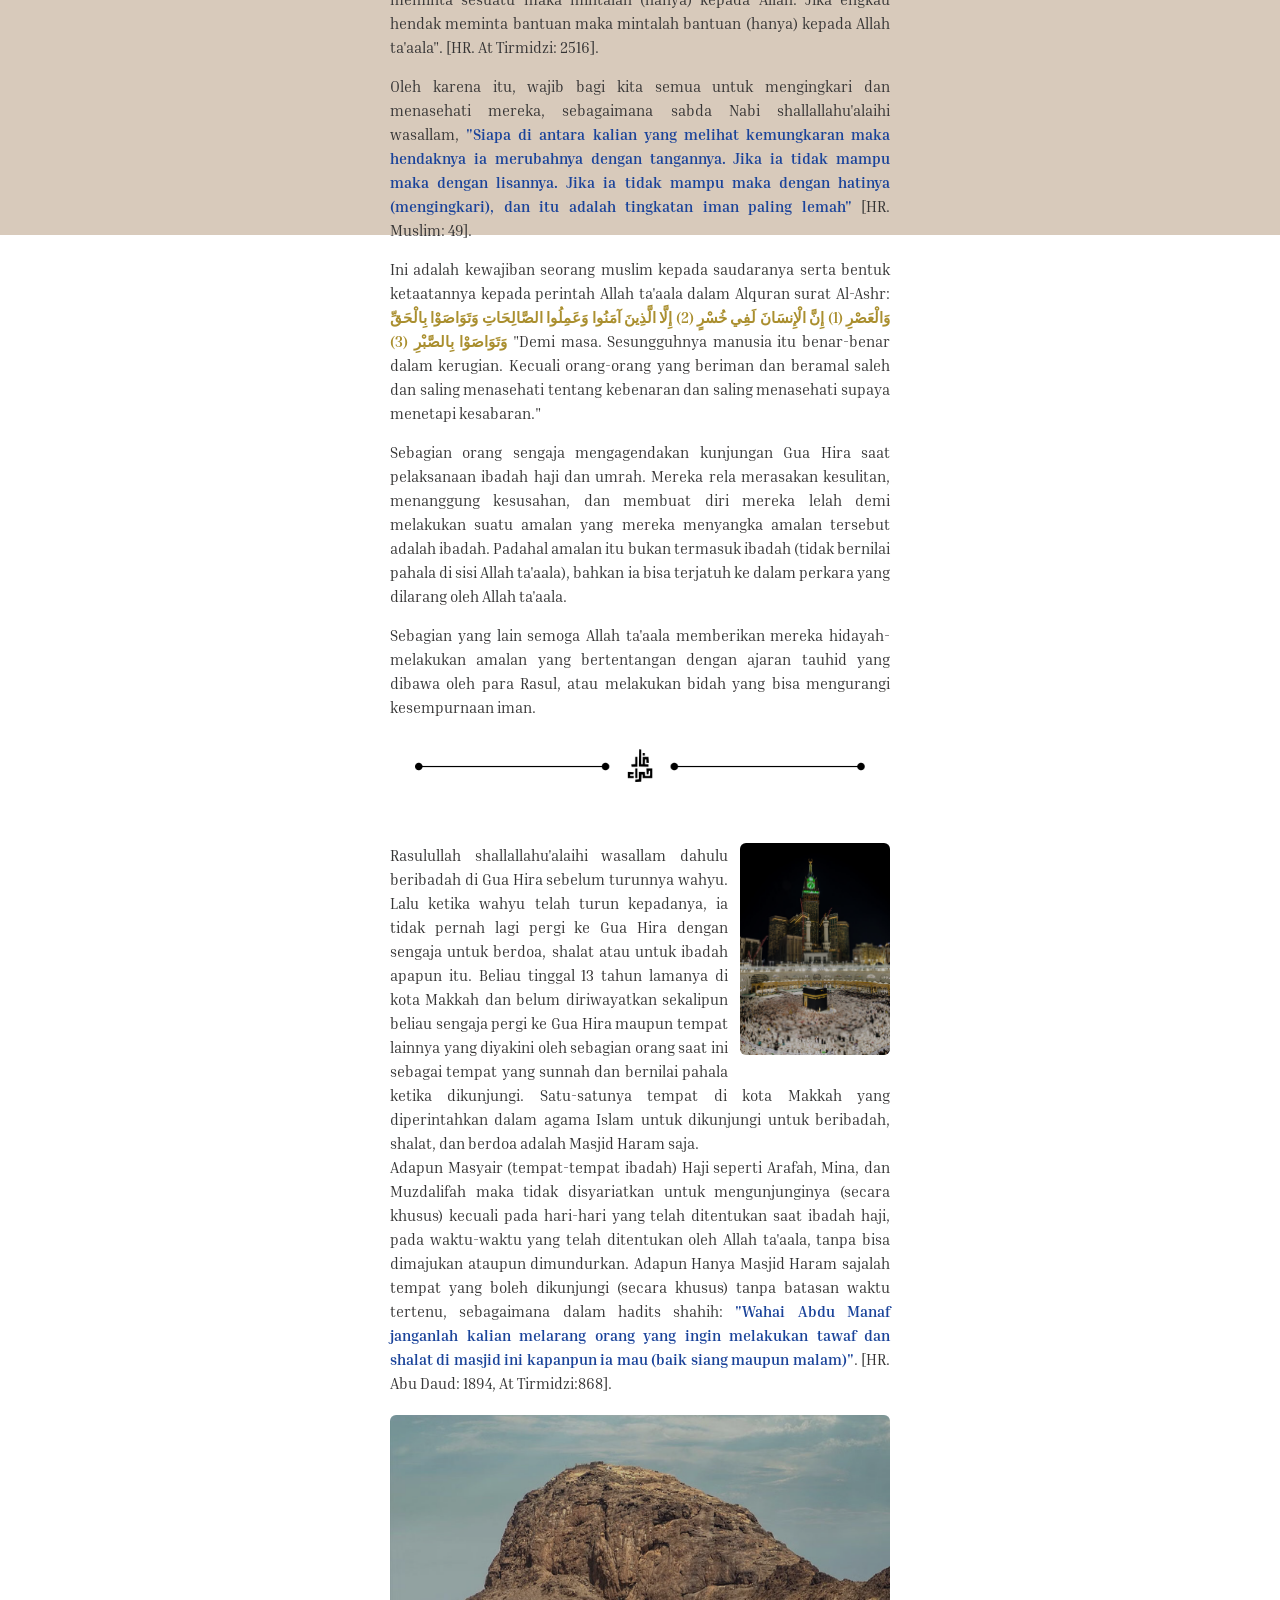
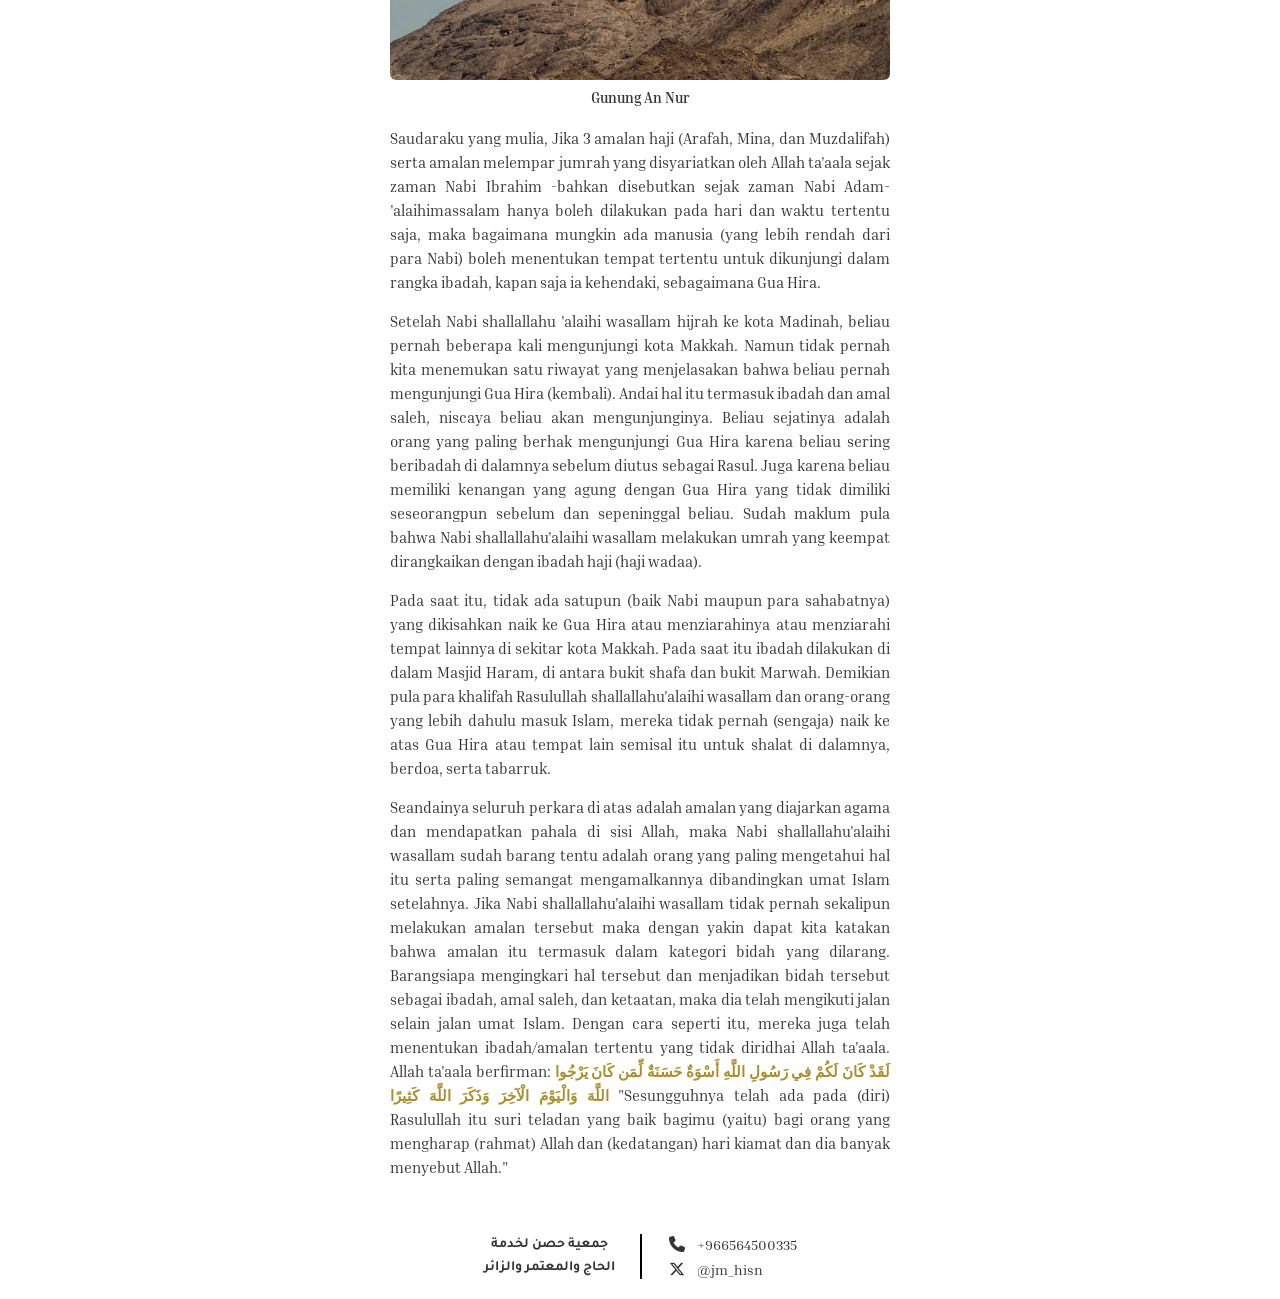
<file: id.html>
<!DOCTYPE html>
<html lang="id" dir="ltr">
<head>
    <meta charset="UTF-8">
    <meta name="viewport" content="width=device-width, initial-scale=1.0">
    <title>Kunjungan GUA HIRA</title>
    <link rel="preconnect" href="https://fonts.googleapis.com">
    <link rel="preconnect" href="https://fonts.gstatic.com" crossorigin>
    <link href="https://fonts.googleapis.com/css2?family=Inria+Serif:wght@400;700&family=Tajawal:wght@500;700&display=swap" rel="stylesheet">
    <link rel="stylesheet" href="https://cdnjs.cloudflare.com/ajax/libs/font-awesome/6.5.1/css/all.min.css">
    <link rel="stylesheet" href="id-style.css">
</head>
<body>

    <header>
        <a href="index.html" class="menu-btn">
            <i class="fa-solid fa-arrow-right"></i>
        </a>
        <div class="logo-area">
            <img src="logo.png.jpg" alt="Hisn Association Logo">
            <div class="logo-text">جمعية حصن لخدمة ضيوف الرحمن</div>
        </div>
    </header>

    <main class="content-wrapper">
        <section class="article-section">
            <h2>Kunjungan GUA HIRA <span class="arabic-inline">غار حراء</span></h2>
            <p>Gua hira terletak di puncak Gunung Nur di timur laut kota Makkah Al-Mukarramah dengan ketinggian sekitar 634 meter. Gua ini sangat sempit. Luasnya tidak mampu menampung lebih dari 3 orang dalam position duduk.</p>
            <p>Dahulu, pada malam-malam tertentu sebelum diangkat menjadi Rasul, Nabi kita yang mulia Muhammad shallallahu'alaihi wasallam biasa menyepi di dalamnya, khususnya pada bulan Ramadan. Beliau mengasingkan diri di dalamnya, jauh dari kehidupan manusia untuk merenung dan memikirkan kekuasaan Allah ta'aala di langit dan di bumi. Hati beliau telah terpaut dengan amalan ini.</p>
            <p>Tempat ini memiliki beberapa keistimewaan, diantaranya yaitu suasananya yang jauh dari hiruk pikuk manusia serta gangguannya. Hal tersebut dikarenakan sulitnya mendaki gunung Nur ini dan jalannya yang amat terjal. Lokasinya terletak jauh dari Kabah, sekitar 2 Km.</p>
            <p>Di sisi barat gua ini terdapat lubang yang darinya Kabah yang mulia dapat terlihat. Ini menjadi daya tarik untuk melakukan perenungan dan tafakkur di dalam gua ini. Di tempat yang sunyi ini, di puncak gunung terjal, dimulailah kerasulan Nabi yang mulia dengan turunnya firman Allah ta'aala: <span class="highlight-gold">اقرأ باسم ربك الذي خلق</span></p>
            <p>Setelah menerima wahyu tersebut, beliau segera pulang menemui Khadijah radhiallahu'anha dalam keadaan khwatir dan takut atas apa yang ia lihat sambil berkata, <span class="highlight-blue">"Tutupi aku, tutupi aku. Selimuti aku, selimuti aku"</span>. Semoga shalawat dan salam senantiasa tercurah kepada beliau, keluarganya, dan para sahabatnya hingga hari kebangkitan.</p>
            
            <div class="divider-wrapper">
                <img src="ghara-title.png" alt="Divider">
            </div>
        </section>

        <section class="info-section">
            <div class="info-block">
                <img src="ghar-photo.png" alt="Gua Hira" class="info-image">
                <h4 class="info-header">Saudaraku umat Islam (para pengunjung Gua Hira),</h4>
                <p>Membaca dan mengetahui sirah (cerita kehidupan) Nabi shallallahu'alaihi wasallam amatlah penting agar kita mampu menjadikan seluruh sendi kehidupan beliau sebagai panutan. Akan tetapi, terdapat amalan yang menyelisihi contoh dan petunjuk Rasulullah shallallahu'alaihi wasallam yang terkadang kita saksikan dilakukan oleh beberapa pengunjung Gua Hira -semoga Allah ta'aala memberi kita dan mereka hidayahNya-. Amalan tersebut bukan termasuk ajaran agama serta tidak memiliki landasan dalam syariat Islam yang suci, bahkan terdapat dalil yang melarangnya.</p>
            </div>
        </section>

        <section class="article-section no-space-paragraphs">
            <p>Amalan tersebut misalnya mengusap-usap batu dan pepohonan (berharap berkah), menciumnya, menjilatinya, dan amalan-amalan salah lainnya. Apakah Rasulullah shallallahu'alaihi wasallam pernah melakukan amalan seperti itu, ataukah beliau pernah memerintahkannya? Ataukah para sahabatnya radhiallahu'anhum pernah mengamlkannya sepeninggal beliau? Tentu saja tidak sama sekali. Demikian pula perbuatan yang lebih besar dosanya daripada itu semua, yaitu orang yang memanggil (meminta) pertolongan kepada selain Allah ta'aala. Rasulullah shallallahu'alaihi wasallam dalam wasiatnya kepada Ibnu Abbas radhiallahu'anhu berkata: <span class="highlight-blue">احفظ الله يحفظك، احفظ الله تجده تجاهك ، إذا سألت فاسأل الله ، وإذا استعنت فاستعن بالله</span> "Wahai anak muda, jagalah Allah maka Allah akan menjagamu. Jagalah Allah maka engkau akan mendapatinya di hadapanmu. Jika engkau meminta sesuatu maka mintalah (hanya) kepada Allah. Jika engkau hendak meminta bantuan maka mintalah bantuan (hanya) kepada Allah ta'aala". [HR. At Tirmidzi: 2516].</p>
            <p>Oleh karena itu, wajib bagi kita semua untuk mengingkari dan menasehati mereka, sebagaimana sabda Nabi shallallahu'alaihi wasallam, <span class="highlight-blue">"Siapa di antara kalian yang melihat kemungkaran maka hendaknya ia merubahnya dengan tangannya. Jika ia tidak mampu maka dengan lisannya. Jika ia tidak mampu maka dengan hatinya (mengingkari), dan itu adalah tingkatan iman paling lemah"</span> [HR. Muslim: 49].</p>
            <p>Ini adalah kewajiban seorang muslim kepada saudaranya serta bentuk ketaatannya kepada perintah Allah ta'aala dalam Alquran surat Al-Ashr: <span class="highlight-gold">وَالْعَصْرِ (1) إِنَّ الْإِنسَانَ لَفِي خُسْرٍ (2) إِلَّا الَّذِينَ آمَنُوا وَعَمِلُوا الصَّالِحَاتِ وَتَوَاصَوْا بِالْحَقِّ وَتَوَاصَوْا بِالصَّبْرِ (3)</span> "Demi masa. Sesungguhnya manusia itu benar-benar dalam kerugian. Kecuali orang-orang yang beriman dan beramal saleh dan saling menasehati tentang kebenaran dan saling menasehati supaya menetapi kesabaran."</p>
            <p>Sebagian orang sengaja mengagendakan kunjungan Gua Hira saat pelaksanaan ibadah haji dan umrah. Mereka rela merasakan kesulitan, menanggung kesusahan, dan membuat diri mereka lelah demi melakukan suatu amalan yang mereka menyangka amalan tersebut adalah ibadah. Padahal amalan itu bukan termasuk ibadah (tidak bernilai pahala di sisi Allah ta'aala), bahkan ia bisa terjatuh ke dalam perkara yang dilarang oleh Allah ta'aala.</p>
            <p>Sebagian yang lain semoga Allah ta'aala memberikan mereka hidayah- melakukan amalan yang bertentangan dengan ajaran tauhid yang dibawa oleh para Rasul, atau melakukan bidah yang bisa mengurangi kesempurnaan iman.</p>
            
            <div class="divider-wrapper">
                <img src="ghara-title.png" alt="Divider">
            </div>
        </section>

        <section class="info-section">
            <div class="info-block">
                <img src="haram-photo.png" alt="Masjidil Haram" class="info-image">
                <p>Rasulullah shallallahu'alaihi wasallam dahulu beribadah di Gua Hira sebelum turunnya wahyu. Lalu ketika wahyu telah turun kepadanya, ia tidak pernah lagi pergi ke Gua Hira dengan sengaja untuk berdoa, shalat atau untuk ibadah apapun itu. Beliau tinggal 13 tahun lamanya di kota Makkah dan belum diriwayatkan sekalipun beliau sengaja pergi ke Gua Hira maupun tempat lainnya yang diyakini oleh sebagian orang saat ini sebagai tempat yang sunnah dan bernilai pahala ketika dikunjungi. Satu-satunya tempat di kota Makkah yang diperintahkan dalam agama Islam untuk dikunjungi untuk beribadah, shalat, dan berdoa adalah Masjid Haram saja.</p>
            </div>
        </section>

        <section class="article-section no-space-paragraphs">
            <p>Adapun Masyair (tempat-tempat ibadah) Haji seperti Arafah, Mina, dan Muzdalifah maka tidak disyariatkan untuk mengunjunginya (secara khusus) kecuali pada hari-hari yang telah ditentukan saat ibadah haji, pada waktu-waktu yang telah ditentukan oleh Allah ta'aala, tanpa bisa dimajukan ataupun dimundurkan. Adapun Hanya Masjid Haram sajalah tempat yang boleh dikunjungi (secara khusus) tanpa batasan waktu tertenu, sebagaimana dalam hadits shahih: <span class="highlight-blue">"Wahai Abdu Manaf janganlah kalian melarang orang yang ingin melakukan tawaf dan shalat di masjid ini kapanpun ia mau (baik siang maupun malam)"</span>. [HR. Abu Daud: 1894, At Tirmidzi:868].</p>
            
            <div class="full-width-image-wrapper">
                <img src="mountain-photo.png" alt="Gunung An Nur">
                <div class="image-caption">Gunung An Nur</div>
            </div>

            <p>Saudaraku yang mulia, Jika 3 amalan haji (Arafah, Mina, dan Muzdalifah) serta amalan melempar jumrah yang disyariatkan oleh Allah ta'aala sejak zaman Nabi Ibrahim -bahkan disebutkan sejak zaman Nabi Adam- 'alaihimassalam hanya boleh dilakukan pada hari dan waktu tertentu saja, maka bagaimana mungkin ada manusia (yang lebih rendah dari para Nabi) boleh menentukan tempat tertentu untuk dikunjungi dalam rangka ibadah, kapan saja ia kehendaki, sebagaimana Gua Hira.</p>
            <p>Setelah Nabi shallallahu 'alaihi wasallam hijrah ke kota Madinah, beliau pernah beberapa kali mengunjungi kota Makkah. Namun tidak pernah kita menemukan satu riwayat yang menjelasakan bahwa beliau pernah mengunjungi Gua Hira (kembali). Andai hal itu termasuk ibadah dan amal saleh, niscaya beliau akan mengunjunginya. Beliau sejatinya adalah orang yang paling berhak mengunjungi Gua Hira karena beliau sering beribadah di dalamnya sebelum diutus sebagai Rasul. Juga karena beliau memiliki kenangan yang agung dengan Gua Hira yang tidak dimiliki seseorangpun sebelum dan sepeninggal beliau. Sudah maklum pula bahwa Nabi shallallahu'alaihi wasallam melakukan umrah yang keempat dirangkaikan dengan ibadah haji (haji wadaa).</p>
            <p>Pada saat itu, tidak ada satupun (baik Nabi maupun para sahabatnya) yang dikisahkan naik ke Gua Hira atau menziarahinya atau menziarahi tempat lainnya di sekitar kota Makkah. Pada saat itu ibadah dilakukan di dalam Masjid Haram, di antara bukit shafa dan bukit Marwah. Demikian pula para khalifah Rasulullah shallallahu'alaihi wasallam dan orang-orang yang lebih dahulu masuk Islam, mereka tidak pernah (sengaja) naik ke atas Gua Hira atau tempat lain semisal itu untuk shalat di dalamnya, berdoa, serta tabarruk.</p>
            <p>Seandainya seluruh perkara di atas adalah amalan yang diajarkan agama dan mendapatkan pahala di sisi Allah, maka Nabi shallallahu'alaihi wasallam sudah barang tentu adalah orang yang paling mengetahui hal itu serta paling semangat mengamalkannya dibandingkan umat Islam setelahnya. Jika Nabi shallallahu'alaihi wasallam tidak pernah sekalipun melakukan amalan tersebut maka dengan yakin dapat kita katakan bahwa amalan itu termasuk dalam kategori bidah yang dilarang. Barangsiapa mengingkari hal tersebut dan menjadikan bidah tersebut sebagai ibadah, amal saleh, dan ketaatan, maka dia telah mengikuti jalan selain jalan umat Islam. Dengan cara seperti itu, mereka juga telah menentukan ibadah/amalan tertentu yang tidak diridhai Allah ta'aala. Allah ta'aala berfirman: <span class="highlight-gold">لَقَدْ كَانَ لَكُمْ فِي رَسُولِ اللَّهِ أَسْوَةٌ حَسَنَةٌ لِّمَن كَانَ يَرْجُوا اللَّهَ وَالْيَوْمَ الْآخِرَ وَذَكَرَ اللَّهَ كَثِيرًا</span> "Sesungguhnya telah ada pada (diri) Rasulullah itu suri teladan yang baik bagimu (yaitu) bagi orang yang mengharap (rahmat) Allah dan (kedatangan) hari kiamat dan dia banyak menyebut Allah."</p>
        </section>
    </main>
    <footer>
        <div class="footer-container">
            <div class="footer-right">
                <div class="contact-item">
                    <span>+966564500335</span>
                    <i class="fa-solid fa-phone"></i>
                </div>
                <div class="contact-item">
                    <span>@jm_hisn</span>
                    <i class="fa-brands fa-x-twitter"></i>
                </div>
            </div>
            <div class="footer-divider"></div>
            <div class="footer-left">
                <p>جمعية حصن لخدمة</p>
                <p>الحاج والمعتمر والزائر</p>
            </div>
        </div>
    </footer>

</body>
</html>
</file>
<file: style.css>
* {
    box-sizing: border-box;
    margin: 0;
    padding: 0;
}

body {
    font-family: 'Tajawal', sans-serif;
    background-image: url("hero-bg.jpg.png");
    background-repeat: no-repeat;
    background-position: center center;
    background-size: cover;
    background-attachment: fixed;
    color: #4A3828;
    min-height: 100vh;
    display: flex;
    flex-direction: column;
}

header {
    position: fixed;
    top: 0;
    left: 0;
    width: 100%;
    padding: 15px 20px;
    display: flex;
    justify-content: space-between;
    align-items: center;
    background-color: #ffffff;
    z-index: 1000;
    box-shadow: 0 2px 10px rgba(0, 0, 0, 0.05);
    direction: rtl;
}

.logo-area {
    display: flex;
    align-items: center;
    gap: 12px;
}

.logo-area img {
    height: 50px;
    object-fit: contain;
}

.logo-text {
    font-size: 14px;
    font-weight: 700;
    color: #4A3828;
    white-space: nowrap;
    font-family: 'Tajawal', sans-serif !important;
    position: absolute;
    left: 50%;
    transform: translateX(-50%);
}

.menu-btn {
    position: relative;
    font-size: 24px;
    color: #000000;
    cursor: pointer;
    transition: transform 0.2s ease;
    padding: 5px;
    z-index: 1001;
    display: inline-block;
}

.menu-btn:active {
    transform: scale(0.9);
}

.dropdown-menu {
    display: none;
    position: absolute;
    top: 100%;
    right: 0;
    background-color: #ffffff;
    border: 1px solid #e8e1da;
    border-radius: 12px;
    box-shadow: 0 8px 25px rgba(0, 0, 0, 0.12);
    padding: 6px;
    z-index: 1002;
    margin-top: 5px;
}

.dropdown-menu.show {
    display: block;
}

.association-card {
    display: flex;
    align-items: center;
    background-color: #ffffff;
    border: 1px solid #f4f0ec;
    border-radius: 10px;
    padding: 10px 14px;
    text-decoration: none;
    color: #353434;
    transition: all 0.25s ease;
    width: 260px;
}

.association-card:hover, .association-card:active {
    border-color: #AA8F2F;
    background-color: #faf8f5;
}

.custom-visitor-card {
    background-color: #D9CABB;
    border-radius: 24px;
    padding: 15px 20px;
    width: 85%;
    max-width: 450px;
    margin: 20px auto;
    text-align: center;
    box-shadow: 0 4px 15px rgba(0, 0, 0, 0.05);
    direction: rtl;
    box-sizing: border-box;
}

.custom-visitor-card .visitor-title {
    font-family: 'Inria Serif', 'Tajawal', serif;
    color: #333333;
    font-size: 18px;
    margin: 0 0 8px 0;
    font-weight: bold;
    line-height: 1.2;
}

.custom-visitor-card .visitor-counter-box img {
    height: 35px;
    filter: contrast(120%) brightness(95%);
    display: inline-block;
    vertical-align: middle;
}

.card-icon {
    width: 34px;
    height: 34px;
    background-color: #fcf9f5;
    border-radius: 6px;
    display: flex;
    justify-content: center;
    align-items: center;
    margin-right: 12px;
    flex-shrink: 0;
}

.card-icon i {
    color: #AA8F2F;
    font-size: 15px;
}

.card-content {
    flex: 1;
    display: flex;
    flex-direction: column;
    justify-content: center;
    text-align: left;
}

.card-label {
    font-size: 9px;
    text-transform: uppercase;
    color: #8a7e72;
    font-weight: 500;
    line-height: 1.1;
}

.card-title {
    font-size: 13px;
    font-weight: 700;
    color: #4A3828;
    line-height: 1.2;
}

.card-arrow {
    display: flex;
    align-items: center;
    justify-content: center;
    margin-left: 8px;
    flex-shrink: 0;
}

.card-arrow i {
    color: #c4b7aa;
    font-size: 12px;
}

.hero-section {
    text-align: right;
    margin-top: 120px;
    padding: 0 45px;
    width: 100%;
}

.hero-section .sub-title {
    font-family: 'Tajawal', sans-serif;
    font-size: 16px;
    font-weight: 500;
    color: #353434;
    margin-bottom: 8px;
}

.hero-section h1 {
    font-family: 'Tajawal', sans-serif;
    font-size: 24px;
    font-weight: 700;
    color: #353434;
    line-height: 1.5;
    margin: 0;
}

.lang-list {
    display: flex;
    flex-direction: column;
    gap: 15px;
    width: 100%;
    max-width: 350px;
    margin: 25px auto 30px auto;
    padding: 0 20px;
}

.lang-box {
    display: block;
    width: 100%;
    text-decoration: none;
    transition: transform 0.2s ease;
}

.lang-box img {
    width: 100%;
    height: auto;
    display: block;
    border-radius: 20px;
}

.lang-box:active {
    transform: scale(0.98);
}

@media (min-width: 768px) {
    .lang-list {
        flex-direction: row;
        justify-content: center;
        align-items: center;
        max-width: 1300px;
        flex-wrap: wrap;
        gap: 25px;
        padding: 0 40px;
    }

    .lang-box {
        width: 280px;
    }
}

footer {
    width: 100%;
    background-color: #ffffff;
    padding: 20px 0;
    margin-top: auto;
}

.footer-container {
    display: flex;
    justify-content: center;
    align-items: center;
    gap: 25px;
    direction: rtl;
}

.footer-right {
    display: flex;
    flex-direction: column;
    gap: 8px;
    align-items: flex-end;
}

.contact-item {
    display: flex;
    flex-direction: row;
    align-items: center;
    gap: 10px;
    font-size: 14px;
    color: #353434;
}

.contact-item span {
    direction: ltr;
    order: 1;
}

.contact-item i {
    color: #353434;
    font-size: 16px;
    width: 20px;
    text-align: center;
    order: 2;
}

.footer-divider {
    width: 2px;
    background-color: #000000;
    height: 45px;
    align-self: center;
}

.footer-left {
    font-family: 'Tajawal', sans-serif;
    font-size: 14px;
    color: #353434;
    font-weight: 700;
    line-height: 1.6;
    text-align: center;
}

.footer-left p {
    margin: 0;
}
</file>
<file: ar-style.css>
* {
    box-sizing: border-box;
    margin: 0;
    padding: 0;
}

body {
    font-family: 'Tajawal', sans-serif;
    background-image: url("hero-bg.jpg.png");
    background-repeat: no-repeat;
    background-position: center center;
    background-size: cover;
    background-attachment: fixed;
    color: #353434;
    min-height: 100vh;
    display: flex;
    flex-direction: column;
}

header {
    position: fixed;
    top: 0;
    left: 0;
    width: 100%;
    padding: 15px 20px;
    display: flex;
    justify-content: space-between;
    align-items: center;
    background-color: #ffffff;
    z-index: 1000;
    box-shadow: 0 2px 10px rgba(0, 0, 0, 0.05);
    direction: rtl;
}

.logo-area {
    display: flex;
    align-items: center;
    gap: 12px;
}

.logo-area img {
    height: 50px;
    object-fit: contain;
}

.logo-text {
    font-size: 14px;
    font-weight: 700;
    color: #4A3828;
    white-space: nowrap;
    font-family: 'Tajawal', sans-serif !important;
    position: absolute;
    left: 50%;
    transform: translateX(-50%);
}

.menu-btn {
    font-size: 24px;
    color: #000000;
    text-decoration: none;
    cursor: pointer;
    transition: transform 0.2s ease;
}

.menu-btn:active {
    transform: scale(0.9);
}

.logo-area {
    display: flex;
    align-items: center;
    gap: 12px;
}

.logo-area img {
    height: 50px;
    object-fit: contain;
}

.logo-text {
    font-size: 14px;
    font-weight: 700;
    color: #4A3828;
    white-space: nowrap;
}

.menu-btn {
    font-size: 24px;
    color: #000000;
    text-decoration: none;
    cursor: pointer;
    transition: transform 0.2s ease;
}

.menu-btn:active {
    transform: scale(0.9);
}

.content-wrapper {
    flex: 1;
    margin-top: 110px;
    padding: 20px 30px;
    width: 100%;
    display: flex;
    flex-direction: column;
}

.article-section {
    background: transparent;
    text-align: right;
    width: 100%;
    max-width: 500px;
    margin: 0 auto;
}

.article-section h2 {
    font-size: 24px;
    font-weight: 700;
    color: #353434;
    margin-top: 20px;
    margin-bottom: 25px;
    text-align: right;
}

.article-section h3 {
    font-size: 18px;
    font-weight: 700;
    color: #353434;
    margin-top: 25px;
    margin-bottom: 12px;
    text-align: right;
}

.article-section p {
    font-size: 16px;
    color: #353434;
    line-height: 1.8;
    margin-bottom: 20px;
    text-align: justify;
}

.highlight-gold {
    color: #AA8F2F;
    font-weight: 700;
}

.highlight-blue {
    color: #1A439A;
    font-weight: 700;
}

.divider-wrapper {
    width: 100%;
    text-align: center;
    margin: 35px 0;
}

.divider-wrapper img {
    width: 100%;
    max-width: 450px;
    height: auto;
    object-fit: contain;
}

.info-section {
    width: 100%;
    max-width: 500px;
    margin: 25px auto 0 auto;
    text-align: right;
}

.info-block {
    width: 100%;
    overflow: hidden;
}

.info-image {
    float: left;
    width: 38%;
    max-width: 150px;
    margin-right: 12px;
    margin-bottom: 8px;
    border-radius: 6px;
    object-fit: cover;
}

.info-header {
    font-size: 16px;
    font-weight: 700;
    color: #353434;
    margin-bottom: 12px;
    line-height: 1.5;
}

.info-block p {
    font-size: 16px;
    color: #353434;
    line-height: 1.8;
    text-align: justify;
    margin: 0;
}

.full-width-image-wrapper {
    width: 100%;
    margin-bottom: 15px;
}

.full-width-image-wrapper img {
    width: 100%;
    height: auto;
    border-radius: 6px;
    object-fit: cover;
}

.no-space-paragraphs p {
    margin-bottom: 0 !important;
}

footer {
    width: 100%;
    background-color: #ffffff;
    padding: 20px 0;
    margin-top: auto;
}

.footer-container {
    display: flex;
    justify-content: center;
    align-items: center;
    gap: 25px;
    direction: rtl;
}

.footer-right {
    display: flex;
    flex-direction: column;
    gap: 8px;
    align-items: flex-end;
}

.contact-item {
    display: flex;
    flex-direction: row;
    align-items: center;
    gap: 10px;
    font-size: 14px;
    color: #353434;
}

.contact-item span {
    direction: ltr;
    order: 1;
}

.contact-item i {
    color: #353434;
    font-size: 16px;
    width: 20px;
    text-align: center;
    order: 2;
}

.footer-divider {
    width: 2px;
    background-color: #000000;
    height: 45px;
    align-self: center;
}

.footer-left {
    font-family: 'Tajawal', sans-serif;
    font-size: 14px;
    color: #353434;
    font-weight: 700;
    line-height: 1.6;
    text-align: center;
}

.footer-left p {
    margin: 0;
}
</file>
<file: en-style.css>
* {
    box-sizing: border-box;
    margin: 0;
    padding: 0;
}

body {
    font-family: 'Tajawal', sans-serif;
    background-image: url("C:/Users/hayon/Desktop/anas hisn/images/hero-bg.jpg.png");
    background-repeat: no-repeat;
    background-position: center center;
    background-size: cover;
    background-attachment: fixed;
    color: #353434;
    min-height: 100vh;
    display: flex;
    flex-direction: column;
}

header {
    position: fixed;
    top: 0;
    left: 0;
    width: 100%;
    padding: 15px 20px;
    display: flex;
    justify-content: space-between;
    align-items: center;
    background-color: #ffffff;
    z-index: 1000;
    box-shadow: 0 2px 10px rgba(0, 0, 0, 0.05);
    direction: rtl;
}

.logo-area {
    display: flex;
    align-items: center;
    gap: 12px;
}

.logo-area img {
    height: 50px;
    object-fit: contain;
}

.logo-text {
    font-size: 14px;
    font-weight: 700;
    color: #4A3828;
    white-space: nowrap;
    font-family: 'Tajawal', sans-serif !important;
    position: absolute;
    left: 50%;
    transform: translateX(-50%);
}

.menu-btn {
    font-size: 24px;
    color: #000000;
    text-decoration: none;
    cursor: pointer;
    transition: transform 0.2s ease;
}

.menu-btn:active {
    transform: scale(0.9);
}

.logo-area {
    display: flex;
    align-items: center;
    gap: 12px;
}

.logo-area img {
    height: 50px;
    object-fit: contain;
}

.logo-text {
    font-size: 14px;
    font-weight: 700;
    color: #4A3828;
    white-space: nowrap;
}

.menu-btn {
    font-size: 24px;
    color: #000000;
    text-decoration: none;
    cursor: pointer;
    transition: transform 0.2s ease;
}

.menu-btn:active {
    transform: scale(0.9);
}

.content-wrapper {
    flex: 1;
    margin-top: 110px;
    padding: 20px 30px;
    width: 100%;
    display: flex;
    flex-direction: column;
}

.article-section {
    background: transparent;
    text-align: left;
    width: 100%;
    max-width: 500px;
    margin: 0 auto;
}

.article-section h2 {
    font-size: 24px;
    font-weight: 700;
    color: #353434;
    margin-top: 20px;
    margin-bottom: 25px;
    text-align: left;
}

.article-section h3 {
    font-size: 18px;
    font-weight: 700;
    color: #353434;
    margin-top: 25px;
    margin-bottom: 12px;
    text-align: left;
}

.article-section p {
    font-size: 16px;
    color: #353434;
    line-height: 1.8;
    margin-bottom: 20px;
    text-align: justify;
}

.highlight-gold {
    color: #AA8F2F;
    font-weight: 700;
}

.highlight-blue {
    color: #1A439A;
    font-weight: 700;
}

.divider-wrapper {
    width: 100%;
    text-align: center;
    margin: 35px 0;
}

.divider-wrapper img {
    width: 100%;
    max-width: 450px;
    height: auto;
    object-fit: contain;
}

.info-section {
    width: 100%;
    max-width: 500px;
    margin: 25px auto 0 auto;
    text-align: left;
}

.info-block {
    width: 100%;
    overflow: hidden;
}

.info-image {
    float: right;
    width: 38%;
    max-width: 150px;
    margin-left: 12px;
    margin-bottom: 8px;
    border-radius: 6px;
    object-fit: cover;
}

.info-header {
    font-size: 16px;
    font-weight: 700;
    color: #353434;
    margin-bottom: 12px;
    line-height: 1.5;
}

.info-block p {
    font-size: 16px;
    color: #353434;
    line-height: 1.8;
    text-align: justify;
    margin: 0;
}

.full-width-image-wrapper {
    width: 100%;
    margin-bottom: 15px;
}

.full-width-image-wrapper img {
    width: 100%;
    height: auto;
    border-radius: 6px;
    object-fit: cover;
}

.no-space-paragraphs p {
    margin-bottom: 0 !important;
}

footer {
    width: 100%;
    background-color: #ffffff;
    padding: 20px 0;
    margin-top: auto;
}

.footer-container {
    display: flex;
    justify-content: center;
    align-items: center;
    gap: 25px;
    direction: rtl;
}

.footer-right {
    display: flex;
    flex-direction: column;
    gap: 8px;
    align-items: flex-end;
}

.contact-item {
    display: flex;
    flex-direction: row;
    align-items: center;
    gap: 10px;
    font-size: 14px;
    color: #353434;
}

.contact-item span {
    direction: ltr;
    order: 1;
}

.contact-item i {
    color: #353434;
    font-size: 16px;
    width: 20px;
    text-align: center;
    order: 2;
}

.footer-divider {
    width: 2px;
    background-color: #000000;
    height: 45px;
    align-self: center;
}

.footer-left {
    font-family: 'Tajawal', sans-serif;
    font-size: 14px;
    color: #353434;
    font-weight: 700;
    line-height: 1.6;
    text-align: center;
}

.footer-left p {
    margin: 0;
}
</file>
<file: fr-style.css>
* {
    box-sizing: border-box;
    margin: 0;
    padding: 0;
}

body {
    font-family: 'Tajawal', sans-serif;
    background-image: url("C:/Users/hayon/Desktop/anas hisn/images/hero-bg.jpg.png");
    background-repeat: no-repeat;
    background-position: center center;
    background-size: cover;
    background-attachment: fixed;
    color: #353434;
    min-height: 100vh;
    display: flex;
    flex-direction: column;
}

header {
    position: fixed;
    top: 0;
    left: 0;
    width: 100%;
    padding: 15px 20px;
    display: flex;
    justify-content: space-between;
    align-items: center;
    background-color: #ffffff;
    z-index: 1000;
    box-shadow: 0 2px 10px rgba(0, 0, 0, 0.05);
    direction: rtl;
}

.logo-area {
    display: flex;
    align-items: center;
    gap: 12px;
}

.logo-area img {
    height: 50px;
    object-fit: contain;
}

.logo-text {
    font-size: 14px;
    font-weight: 700;
    color: #4A3828;
    white-space: nowrap;
    font-family: 'Tajawal', sans-serif !important;
    position: absolute;
    left: 50%;
    transform: translateX(-50%);
}

.menu-btn {
    font-size: 24px;
    color: #000000;
    text-decoration: none;
    cursor: pointer;
    transition: transform 0.2s ease;
}

.menu-btn:active {
    transform: scale(0.9);
}

.content-wrapper {
    flex: 1;
    margin-top: 110px;
    padding: 20px 30px;
    width: 100%;
    display: flex;
    flex-direction: column;
}

.article-section {
    background: transparent;
    text-align: left;
    width: 100%;
    max-width: 500px;
    margin: 0 auto;
}

.article-section h2 {
    font-size: 22px;
    font-weight: 700;
    color: #353434;
    margin-top: 20px;
    margin-bottom: 15px;
    text-align: left;
}

.article-section h3 {
    font-size: 18px;
    font-weight: 700;
    color: #353434;
    margin-top: 25px;
    margin-bottom: 10px;
    text-align: left;
}

.article-section p {
    font-size: 15px;
    color: #353434;
    line-height: 1.6;
    margin-bottom: 20px;
    text-align: justify;
}

.highlight-gold {
    color: #AA8F2F;
    font-weight: bold;
}

.highlight-blue {
    color: #1A439A;
    font-weight: bold;
}

.divider-wrapper {
    width: 100%;
    text-align: center;
    margin: 25px 0;
}

.divider-wrapper img {
    width: 100%;
    max-width: 450px;
    height: auto;
    object-fit: contain;
}

.info-section {
    width: 100%;
    max-width: 500px;
    margin: 25px auto 0 auto;
    text-align: left;
}

.info-block {
    width: 100%;
    overflow: hidden;
}

.info-image {
    float: right;
    width: 38%;
    max-width: 150px;
    margin-left: 12px;
    margin-bottom: 8px;
    border-radius: 6px;
    object-fit: cover;
}

.info-header {
    font-size: 18px;
    font-weight: 700;
    color: #353434;
    margin-bottom: 10px;
    line-height: 1.4;
}

.info-block p {
    font-size: 15px;
    color: #353434;
    line-height: 1.6;
    text-align: justify;
    margin: 0;
}

.full-width-image-wrapper {
    width: 100%;
    margin-bottom: 15px;
}

.full-width-image-wrapper img {
    width: 100%;
    height: auto;
    border-radius: 6px;
    object-fit: cover;
}

.no-space-paragraphs p {
    margin-bottom: 15px !important;
}

footer {
    width: 100%;
    background-color: #ffffff;
    padding: 20px 0;
    margin-top: auto;
}

.footer-container {
    display: flex;
    justify-content: center;
    align-items: center;
    gap: 25px;
    direction: rtl;
}

.footer-right {
    display: flex;
    flex-direction: column;
    gap: 8px;
    align-items: flex-end;
}

.contact-item {
    display: flex;
    flex-direction: row;
    align-items: center;
    gap: 10px;
    font-size: 14px;
    color: #353434;
}

.contact-item span {
    direction: ltr;
    order: 1;
}

.contact-item i {
    color: #353434;
    font-size: 16px;
    width: 20px;
    text-align: center;
    order: 2;
}

.footer-divider {
    width: 2px;
    background-color: #000000;
    height: 45px;
    align-self: center;
}

.footer-left {
    font-family: 'Tajawal', sans-serif;
    font-size: 14px;
    color: #353434;
    font-weight: 700;
    line-height: 1.6;
    text-align: center;
}

.footer-left p {
    margin: 0;
}
</file>
<file: id-style.css>
* {
    box-sizing: border-box;
    margin: 0;
    padding: 0;
}

body {
    font-family: 'Inria Serif', serif;
    background-image: url("hero-bg.jpg.png");
    background-repeat: no-repeat;
    background-position: center center;
    background-size: cover;
    background-attachment: fixed;
    color: #353434;
    min-height: 100vh;
    display: flex;
    flex-direction: column;
}

header {
    position: fixed;
    top: 0;
    left: 0;
    width: 100%;
    padding: 15px 20px;
    display: flex;
    justify-content: space-between;
    align-items: center;
    background-color: #ffffff;
    z-index: 1000;
    box-shadow: 0 2px 10px rgba(0, 0, 0, 0.05);
    direction: rtl;
}

.logo-area {
    display: flex;
    align-items: center;
    gap: 12px;
}

.logo-area img {
    height: 50px;
    object-fit: contain;
}

.logo-text {
    font-size: 14px;
    font-weight: 700;
    color: #4A3828;
    white-space: nowrap;
    font-family: 'Tajawal', sans-serif !important;
    position: absolute;
    left: 50%;
    transform: translateX(-50%);
}

.menu-btn {
    font-size: 24px;
    color: #000000;
    text-decoration: none;
    cursor: pointer;
    transition: transform 0.2s ease;
}

.menu-btn:active {
    transform: scale(0.9);
}

.content-wrapper {
    flex: 1;
    margin-top: 110px;
    padding: 20px 30px;
    width: 100%;
    display: flex;
    flex-direction: column;
}

.article-section {
    background: transparent;
    text-align: left;
    width: 100%;
    max-width: 500px;
    margin: 0 auto;
}

.article-section h2 {
    font-size: 22px;
    font-weight: 700;
    color: #353434;
    margin-top: 20px;
    margin-bottom: 15px;
    text-align: left;
}

.arabic-inline {
    font-family: 'Tajawal', sans-serif;
    font-size: 20px;
    margin-left: 8px;
    color: #4A3828;
}

.article-section p {
    font-size: 15px;
    color: #353434;
    line-height: 1.6;
    margin-bottom: 20px;
    text-align: justify;
}

.highlight-gold {
    color: #AA8F2F;
    font-weight: bold;
}

.highlight-blue {
    color: #1A439A;
    font-weight: bold;
}

.divider-wrapper {
    width: 100%;
    text-align: center;
    margin: 25px 0;
}

.divider-wrapper img {
    width: 100%;
    max-width: 450px;
    height: auto;
    object-fit: contain;
}

.info-section {
    width: 100%;
    max-width: 500px;
    margin: 25px auto 0 auto;
    text-align: left;
}

.info-block {
    width: 100%;
    overflow: hidden;
}

.info-image {
    float: right;
    width: 38%;
    max-width: 150px;
    margin-left: 12px;
    margin-bottom: 8px;
    border-radius: 6px;
    object-fit: cover;
}

.info-header {
    font-size: 18px;
    font-weight: 700;
    color: #353434;
    margin-bottom: 10px;
    line-height: 1.4;
}

.info-block p {
    font-size: 15px;
    color: #353434;
    line-height: 1.6;
    text-align: justify;
    margin: 0;
}

.full-width-image-wrapper {
    width: 100%;
    margin: 20px 0;
    text-align: center;
}

.full-width-image-wrapper img {
    width: 100%;
    height: auto;
    border-radius: 6px;
    object-fit: cover;
}

.image-caption {
    font-size: 14px;
    color: #353434;
    margin-top: 5px;
    font-weight: bold;
}

.no-space-paragraphs p {
    margin-bottom: 15px !important;
}

footer {
    width: 100%;
    background-color: #ffffff;
    padding: 20px 0;
    margin-top: auto;
}

.footer-container {
    display: flex;
    justify-content: center;
    align-items: center;
    gap: 25px;
    direction: rtl;
}

.footer-right {
    display: flex;
    flex-direction: column;
    gap: 8px;
    align-items: flex-end;
}

.contact-item {
    display: flex;
    flex-direction: row;
    align-items: center;
    gap: 10px;
    font-size: 14px;
    color: #353434;
}

.contact-item span {
    direction: ltr;
    order: 1;
}

.contact-item i {
    color: #353434;
    font-size: 16px;
    width: 20px;
    text-align: center;
    order: 2;
}

.footer-divider {
    width: 2px;
    background-color: #000000;
    height: 45px;
    align-self: center;
}

.footer-left {
    font-family: 'Tajawal', sans-serif;
    font-size: 14px;
    color: #353434;
    font-weight: 700;
    line-height: 1.6;
    text-align: center;
}

.footer-left p {
    margin: 0;
}
</file>
